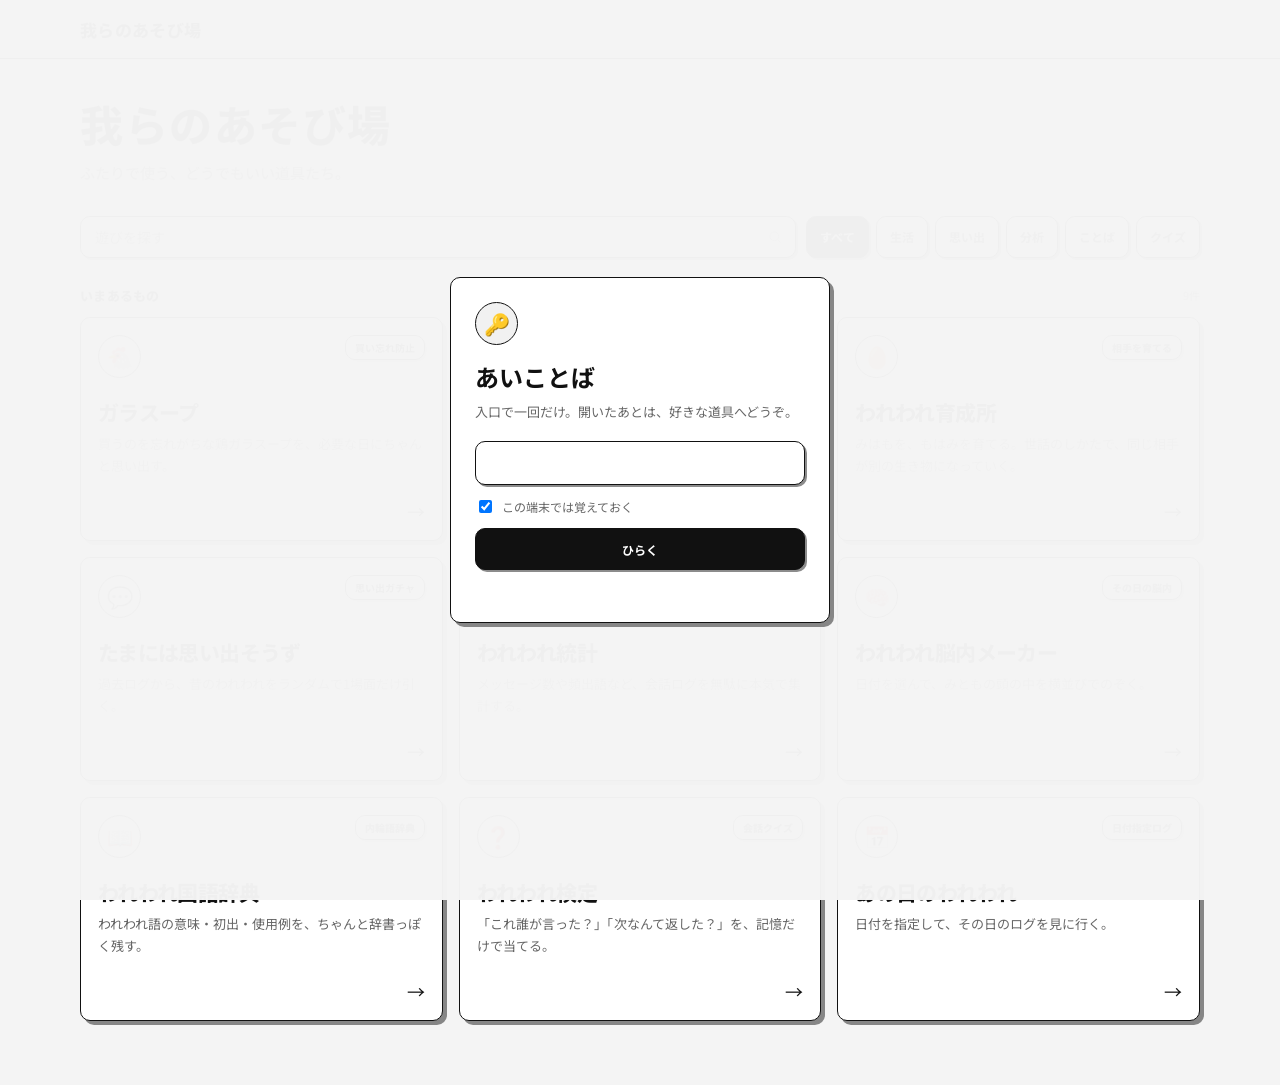
<file: index.html>
<!DOCTYPE html><html lang="ja" class="notranslate" translate="no"><head><meta charset="UTF-8"><meta name="viewport" content="width=device-width,initial-scale=1"><meta name="google" content="notranslate"><meta name="robots" content="noindex,nofollow,noarchive"><title>我らのあそび場</title><link rel="stylesheet" href="./assets/site.css"><link rel="stylesheet" href="./assets/home.css"></head><body>
<header class="site-header"><div class="site-header__inner"><a class="brand" href="./">我らのあそび場</a><button class="lock-btn" data-lock hidden>鍵をかける</button></div></header>
<main class="shell"><section class="hero"><h1>我らのあそび場</h1><p>ふたりで使う、どうでもいい道具たち。</p></section>
<section class="toolbar"><div class="search"><input id="searchInput" type="search" placeholder="遊びを探す"><svg viewBox="0 0 24 24" fill="none"><circle cx="11" cy="11" r="6.5"></circle><path d="M16 16l4 4"></path></svg></div><div class="filters"><button class="filter is-active" data-filter="all">すべて</button><button class="filter" data-filter="life">生活</button><button class="filter" data-filter="memory">思い出</button><button class="filter" data-filter="analysis">分析</button><button class="filter" data-filter="words">ことば</button><button class="filter" data-filter="quiz">クイズ</button></div></section>
<div class="section-head"><h2>いまあるもの</h2><span><span id="visibleCount">9</span>件</span></div>
<section class="grid" id="toolGrid">
<a class="tool" href="./garasoup/" data-category="life" data-search="ガラスープ 買い忘れ 防止"><div class="tool-top"><div class="icon">🐔</div><div class="tag">買い忘れ防止</div></div><h3>ガラスープ</h3><p>買うのを忘れがちな鶏ガラスープを、必要な日にちゃんと思い出す。</p><div class="tool-foot">→</div></a>
<a class="tool" href="./panko/" data-category="life" data-search="パン粉 会話 チャット つなぎ 相手"><div class="tool-top"><div class="icon">🍞</div><div class="tag">不在時のつなぎ</div></div><h3>パン粉なわれわれ</h3><p>相手が連絡できないあいだ、過去のわれわれを混ぜたパン粉とちょっと話す。</p><div class="tool-foot">→</div></a>
<a class="tool" href="./grow/" data-category="life" data-search="育成 たまご 相手 アバター 成長 ペット"><div class="tool-top"><div class="icon">🥚</div><div class="tag">相手を育てる</div></div><h3>われわれ育成所</h3><p>みはもを、もはみを育てる。世話のしかたで、同じ相手が別の生き物になっていく。</p><div class="tool-foot">→</div></a>
<a class="tool" href="./memories/" data-category="memory" data-search="思い出 ガチャ 過去ログ"><div class="tool-top"><div class="icon">💬</div><div class="tag">思い出ガチャ</div></div><h3>たまには思い出そうず</h3><p>過去ログから、昔のわれわれをランダムで1場面だけ引く。</p><div class="tool-foot">→</div></a>
<a class="tool" href="./stats/" data-category="analysis" data-search="統計 ログ 分析"><div class="tool-top"><div class="icon">📊</div><div class="tag">ログ分析</div></div><h3>われわれ統計</h3><p>メッセージ数や頻出語など、会話ログを無駄に本気で集計する。</p><div class="tool-foot">→</div></a>
<a class="tool" href="./brain/" data-category="analysis" data-search="脳内 メーカー 日付 テーマ ふたり 比較"><div class="tool-top"><div class="icon">🧠</div><div class="tag">その日の脳内</div></div><h3>われわれ脳内メーカー</h3><p>日付を選んで、みともの頭の中を横並びでのぞく。</p><div class="tool-foot">→</div></a>
<a class="tool" href="./dictionary/" data-category="words" data-search="辞典 言葉 内輪語"><div class="tool-top"><div class="icon">📖</div><div class="tag">内輪語辞典</div></div><h3>われわれ国語辞典</h3><p>われわれ語の意味・初出・使用例を、ちゃんと辞書っぽく残す。</p><div class="tool-foot">→</div></a>
<a class="tool" href="./quiz/" data-category="quiz" data-search="検定 クイズ 誰が言った"><div class="tool-top"><div class="icon">❓</div><div class="tag">会話クイズ</div></div><h3>われわれ検定</h3><p>「これ誰が言った？」「次なんて返した？」を、記憶だけで当てる。</p><div class="tool-foot">→</div></a>
<a class="tool" href="./on-this-day/" data-category="memory" data-search="あの日 今日 過去ログ 日付"><div class="tool-top"><div class="icon">📅</div><div class="tag">日付指定ログ</div></div><h3>あの日のわれわれ</h3><p>日付を指定して、その日のログを見に行く。</p><div class="tool-foot">→</div></a>
<div class="empty" id="emptyState" style="display:none">見つからんかった。</div></section></main>
<div class="gate" id="gate"><div class="gate-box"><div class="panel"><div class="icon" style="margin-bottom:14px">🔑</div><h2>あいことば</h2><p>入口で一回だけ。開いたあとは、好きな道具へどうぞ。</p><input id="pass" type="password" autocomplete="current-password" enterkeyhint="go"><label class="remember"><input id="remember" type="checkbox" checked> この端末では覚えておく</label><button class="press-btn primary" id="open" style="width:100%">ひらく</button><div class="error" id="err"></div></div></div></div>
<script src="./assets/auth.js"></script><script src="./assets/home.js"></script></body></html>
</file>
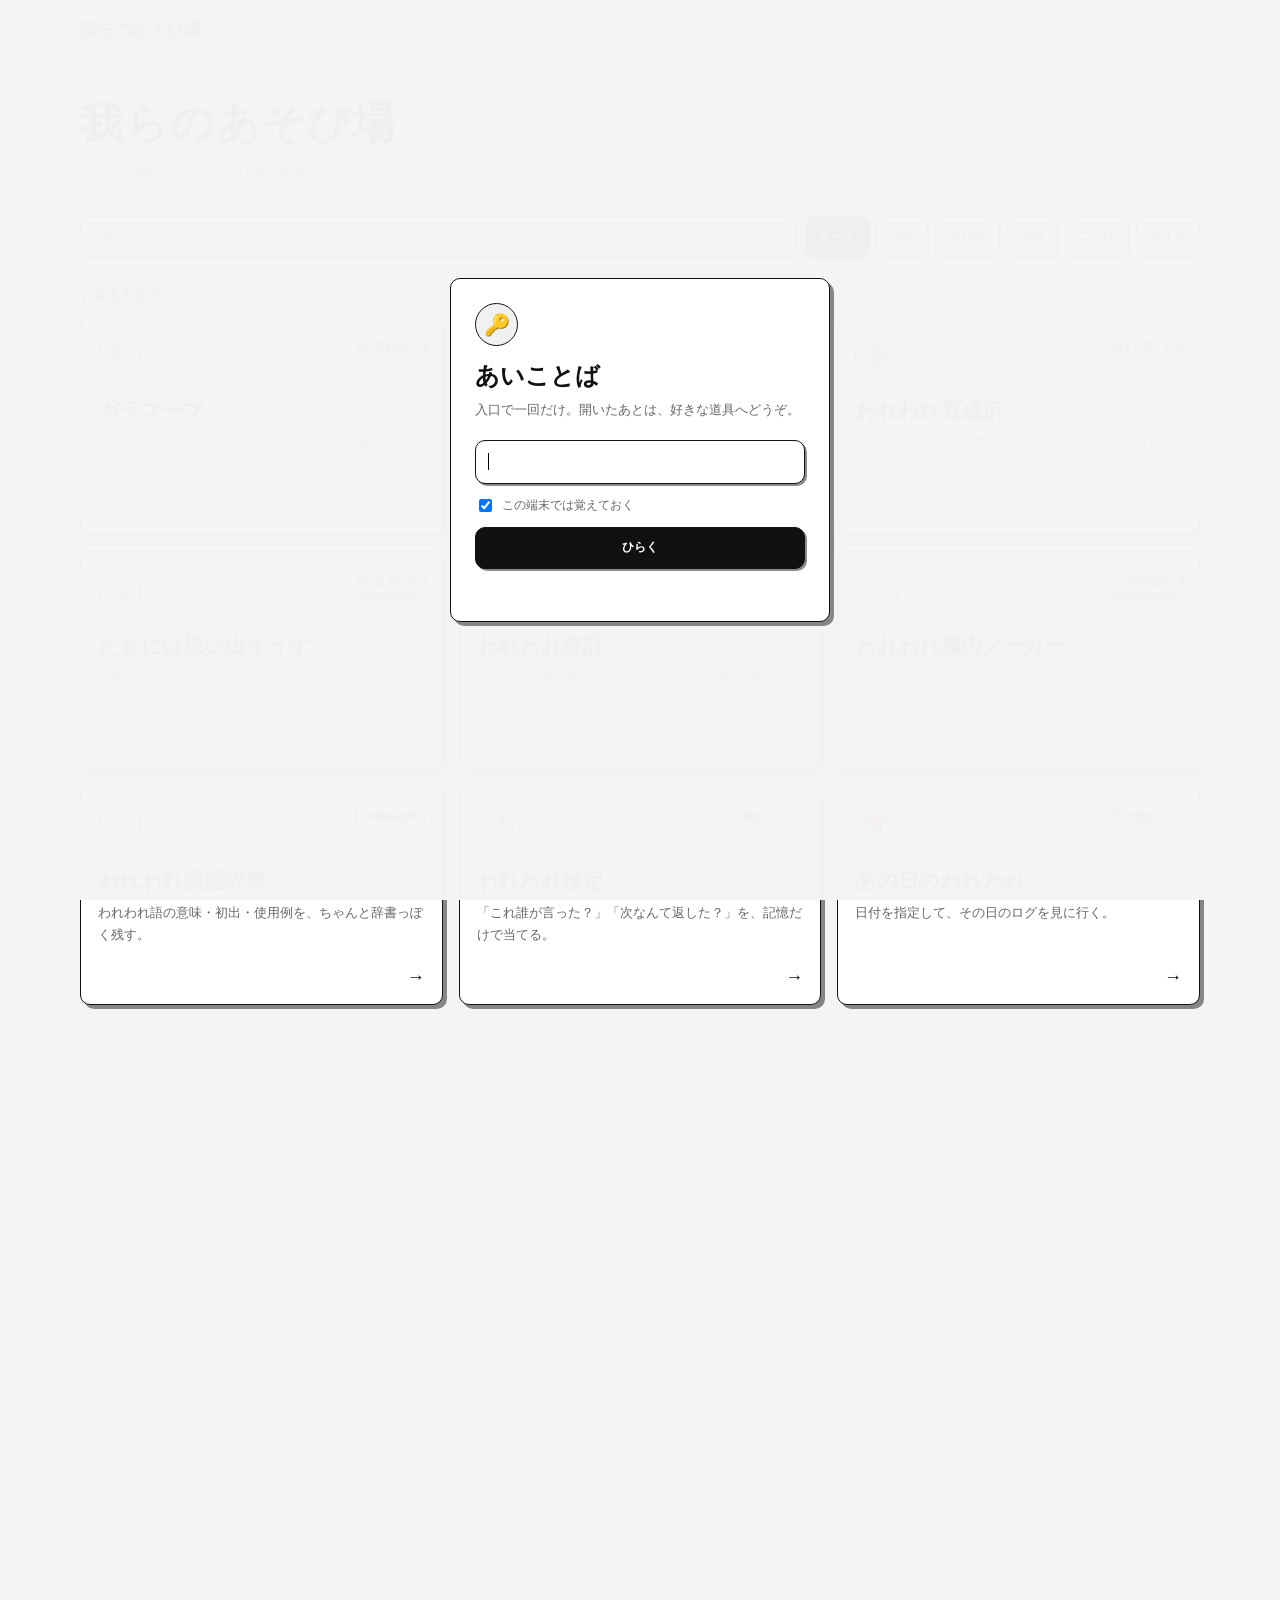
<file: brain/index.html>
<!DOCTYPE html><html lang="ja" class="notranslate" translate="no"><head><meta charset="UTF-8"><meta name="viewport" content="width=device-width,initial-scale=1"><meta name="google" content="notranslate"><meta name="robots" content="noindex,nofollow,noarchive"><title>われわれ脳内メーカー｜我らのあそび場</title><link rel="stylesheet" href="../assets/site.css"><link rel="stylesheet" href="./app.css"></head><body><header class="site-header"><div class="site-header__inner"><a class="brand" href="../">我らのあそび場</a><button class="lock-btn" data-lock>鍵をかける</button></div></header><main class="shell app-shell conversation-shell"><div class="backline"><a href="../">← あそび場にもどる</a></div><section class="app-title"><div class="icon">🧠</div><div><h1>われわれ脳内メーカー</h1><p>その日、何で頭がいっぱいだったか。</p></div><span class="source-count" id="sourceCount"></span></section><div class="brain-tools"><label class="press-btn date-btn" id="dateBtn" role="button" tabindex="0"><span id="dateLabel">日付を選ぶ</span><input id="dateInput" type="date" tabindex="-1" aria-label="日付を選ぶ"></label><button class="press-btn" id="randomBtn">ランダム</button></div><section class="brain-pair"><div class="brain-side"><div class="brain-who"><img src="../assets/avatars/mi.jpg" alt=""><span>みの脳内</span></div><div class="head" id="miHead"></div><div class="breakdown" id="miBreak"></div></div><div class="brain-side"><div class="brain-who"><img src="../assets/avatars/mo.jpg" alt=""><span>もの脳内</span></div><div class="head" id="moHead"></div><div class="breakdown" id="moBreak"></div></div></section><div class="brain-summary" id="summary"></div><button class="press-btn brain-share" id="shareBrain">画像にする</button><p class="source-note">占有率は、その日の保存ログに出てきたテーマ語をもとにした遊びの集計です。</p></main><script src="../assets/auth.js"></script><script src="../assets/common.js"></script><script src="../assets/data.js"></script><script src="./app.js"></script></body></html>
</file>
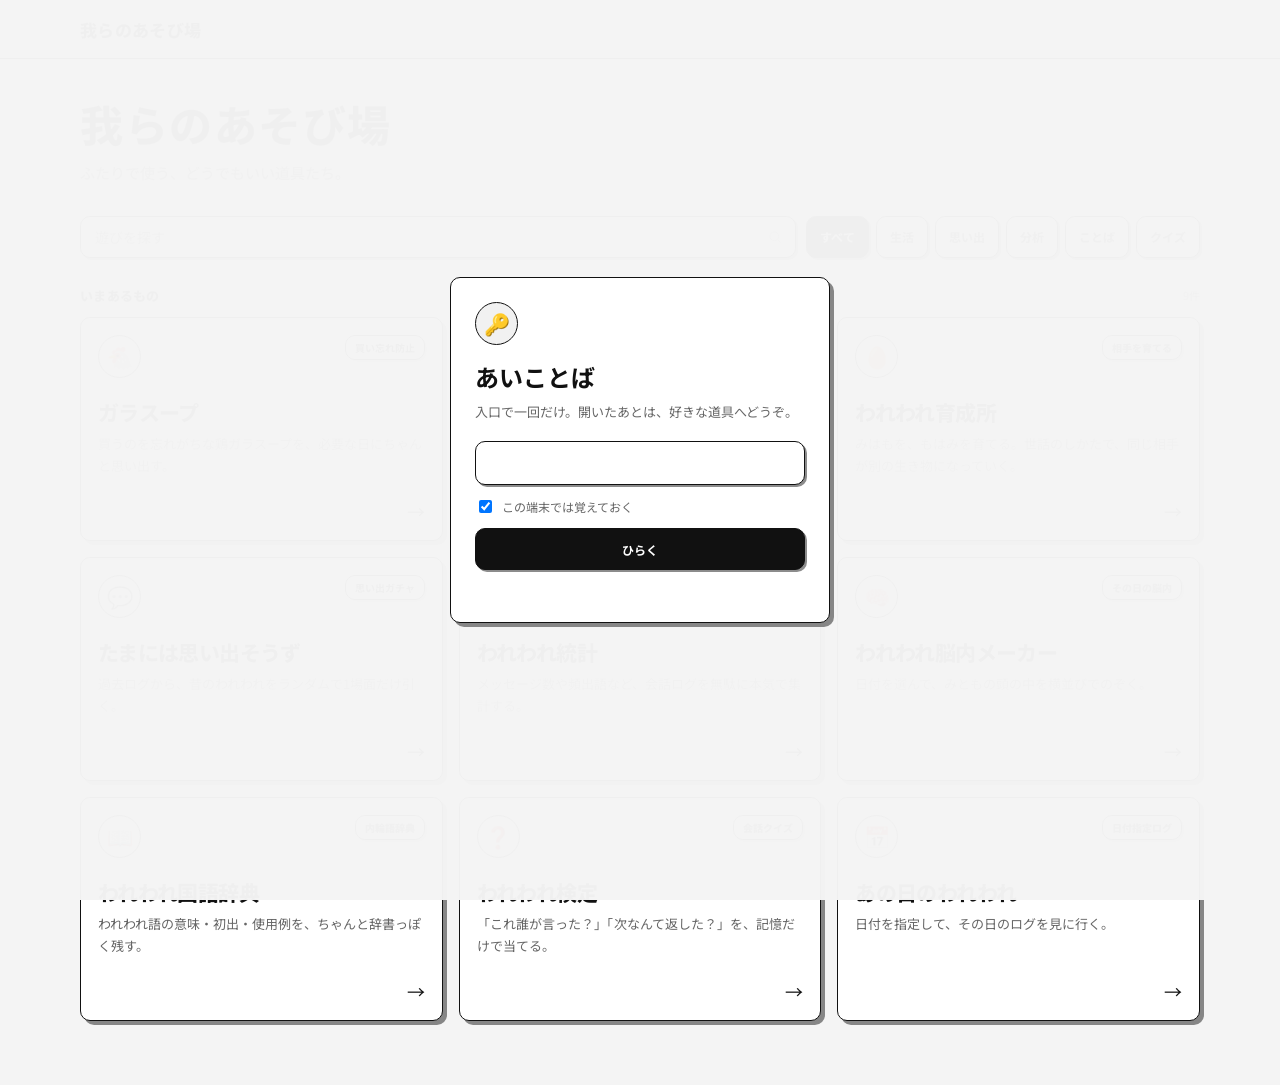
<file: dictionary/index.html>
<!DOCTYPE html>
<html lang="ja" class="notranslate" translate="no">
<head>
  <meta charset="UTF-8">
  <meta name="viewport" content="width=device-width,initial-scale=1">
  <meta name="google" content="notranslate">
  <meta name="robots" content="noindex,nofollow,noarchive">
  <title>われわれ国語辞典｜我らのあそび場</title>
  <link rel="stylesheet" href="../assets/site.css">
  <link rel="stylesheet" href="./app.css">
</head>
<body>
  <header class="site-header">
    <div class="site-header__inner">
      <a class="brand" href="../">我らのあそび場</a>
      <button class="lock-btn" data-lock>鍵をかける</button>
    </div>
  </header>
  <main class="shell app-shell">
    <div class="backline"><a href="../">← あそび場にもどる</a></div>
    <section class="app-title">
      <div class="icon">📖</div>
      <div>
        <h1>われわれ国語辞典</h1>
        <p>いつの間にか通じるようになった言葉。</p>
      </div>
      <span class="source-count" id="sourceCount"></span>
    </section>
    <div style="height:24px"></div>
    <section class="toolbar">
      <div class="search">
        <input id="wordSearch" type="search" placeholder="ことばを探す">
        <svg viewBox="0 0 24 24" fill="none"><circle cx="11" cy="11" r="6.5"></circle><path d="M16 16l4 4"></path></svg>
      </div>
      <div class="filters"><button class="press-btn" id="randomWord">ランダム1語</button></div>
    </section>
    <div class="section-head"><h2>採録語</h2><span id="wordCount"></span></div>
    <section class="dictionary-list" id="wordList"></section>
  </main>
  <script src="../assets/auth.js"></script>
  <script src="../assets/common.js"></script>
  <script src="../assets/data.js?v=20261014-dictionary-examples-1"></script>
  <script src="./app.js?v=20261014-dictionary-examples-1"></script>
</body>
</html>
</file>
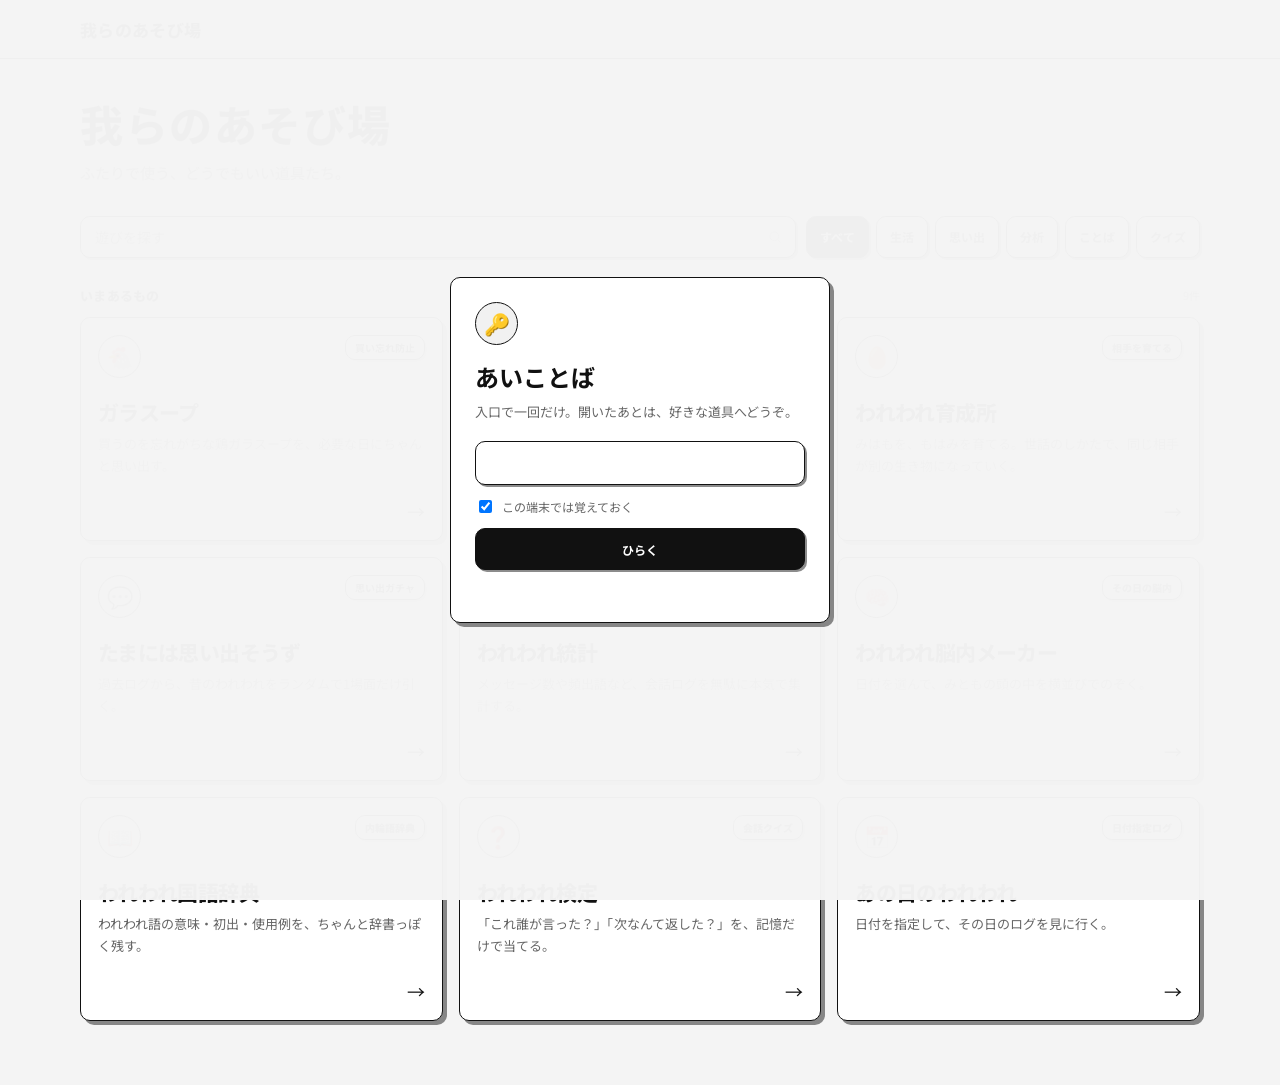
<file: garasoup/index.html>
<!DOCTYPE html><html lang="ja" class="notranslate" translate="no"><head><meta charset="UTF-8"><meta name="viewport" content="width=device-width,initial-scale=1"><meta name="google" content="notranslate"><meta name="robots" content="noindex,nofollow,noarchive"><title>ガラスープ｜我らのあそび場</title><link rel="stylesheet" href="../assets/site.css"></head><body>
<header class="site-header"><div class="site-header__inner"><a class="brand" href="../">我らのあそび場</a><button class="lock-btn" data-lock>鍵をかける</button></div></header>
<main class="shell app-shell"><div class="backline"><a href="../">← あそび場にもどる</a></div><section class="app-title"><div class="icon">🐔</div><div><h1>ガラスープ</h1><p>買い忘れ防止装置。</p></div><span class="source-count">返答40種</span></section><div style="height:24px"></div>
<section class="panel garasoup-card"><div class="garasoup-question">ガラスープ、今日どう？</div><p class="subtle" style="font-size:14px;margin:10px 0 0">鶏のやつ。粉のやつ。</p><div class="actions" style="justify-content:center;margin-top:22px"><button class="press-btn primary" id="yes">買えた！</button><button class="press-btn" id="no">まだだった</button></div><div class="garasoup-result" id="result">どうでした</div></section>
</main><script src="../assets/auth.js"></script><script src="../assets/common.js"></script><script src="./app.js"></script></body></html>
</file>
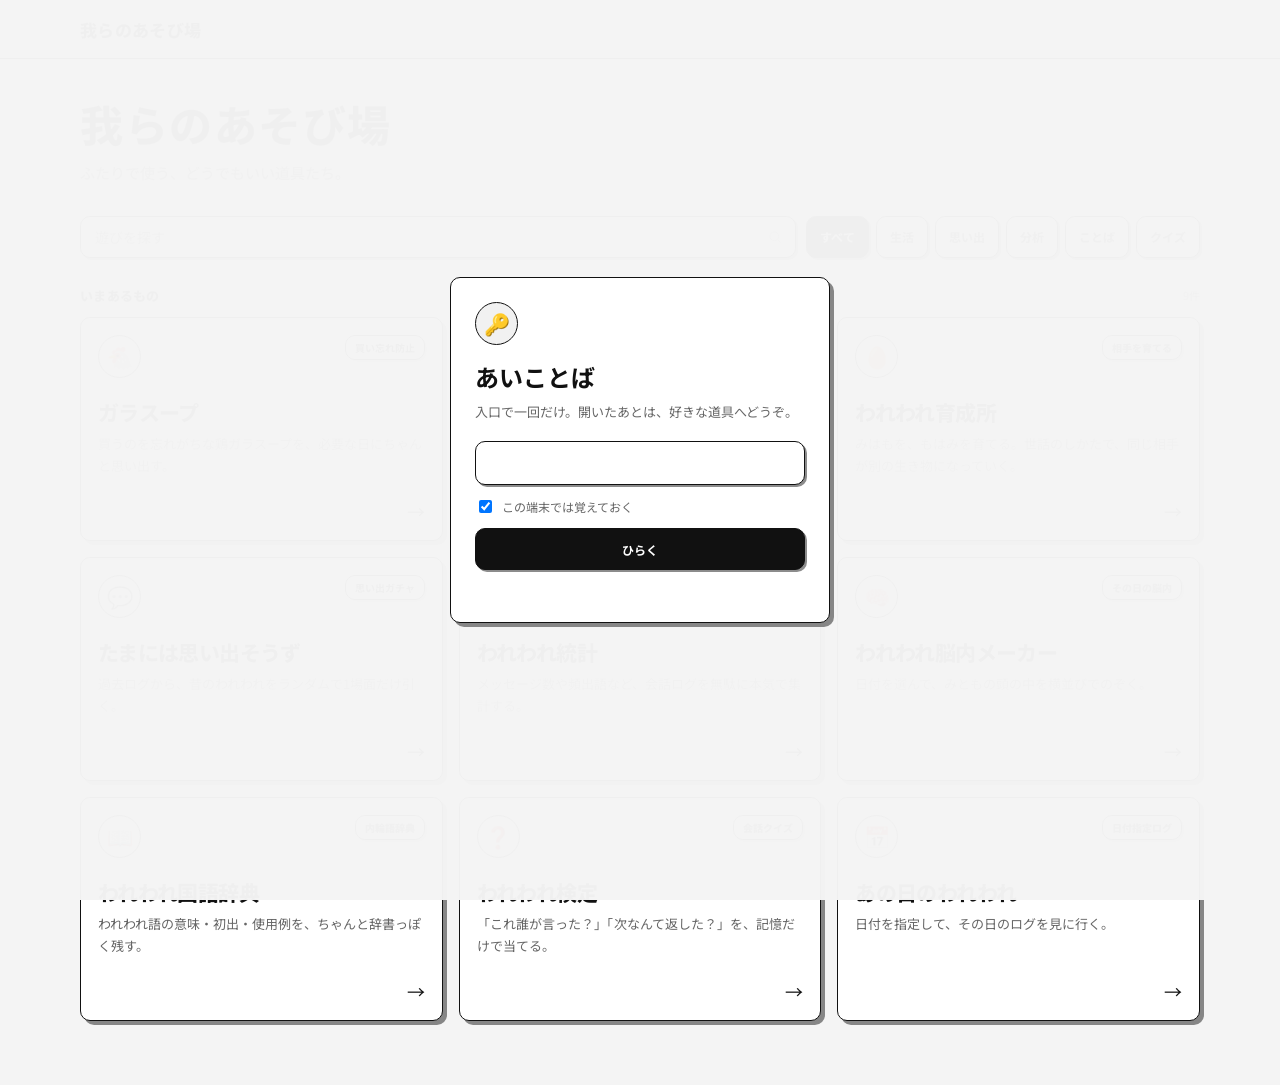
<file: grow/index.html>
<!DOCTYPE html>
<html lang="ja" class="notranslate" translate="no">
<head>
<meta charset="UTF-8">
<meta name="viewport" content="width=device-width,initial-scale=1">
<meta name="google" content="notranslate">
<meta name="robots" content="noindex,nofollow,noarchive">
<title>われわれ育成所｜我らのあそび場</title>
<link rel="stylesheet" href="../assets/site.css">
<link rel="stylesheet" href="./app/styles.css?v=20260927-layout-5">
<link rel="stylesheet" href="./app/page.css">
</head>
<body>
<header class="site-header"><div class="site-header__inner"><a class="brand" href="../">我らのあそび場</a><button class="lock-btn" data-lock>鍵をかける</button></div></header>
<main class="shell app-shell conversation-shell">
  <div class="backline"><a href="../">← あそび場にもどる</a></div>
  <section class="app-title"><div class="icon">🥚</div><div><h1>われわれ育成所</h1><p>相手を、勝手に育てる。</p></div></section>
  <div id="growLoading">育成所を読み込み中…</div>
</main>
<script src="../assets/auth.js"></script>
<script src="../assets/common.js"></script>
<script type="module" src="./app/sleep-fix.js?v=20260928-1"></script>
<script type="module" src="./app/word-common.js?v=20260928-1"></script>
<script type="module" src="./app/word-upgrades.js?v=20260928-1"></script>
<script type="module" src="./app/word-unique.js?v=20260928-1"></script>
<script type="module" src="./app/word-extended.js?v=20260928-2"></script>
<script type="module" src="./app/word-gift.js?v=20260928-1"></script>
<script type="module" src="./app/main.js?v=20261004-offline-outing-1"></script>
<script type="module" src="./app/word-share.js?v=20260928-1"></script>
</body>
</html>
</file>
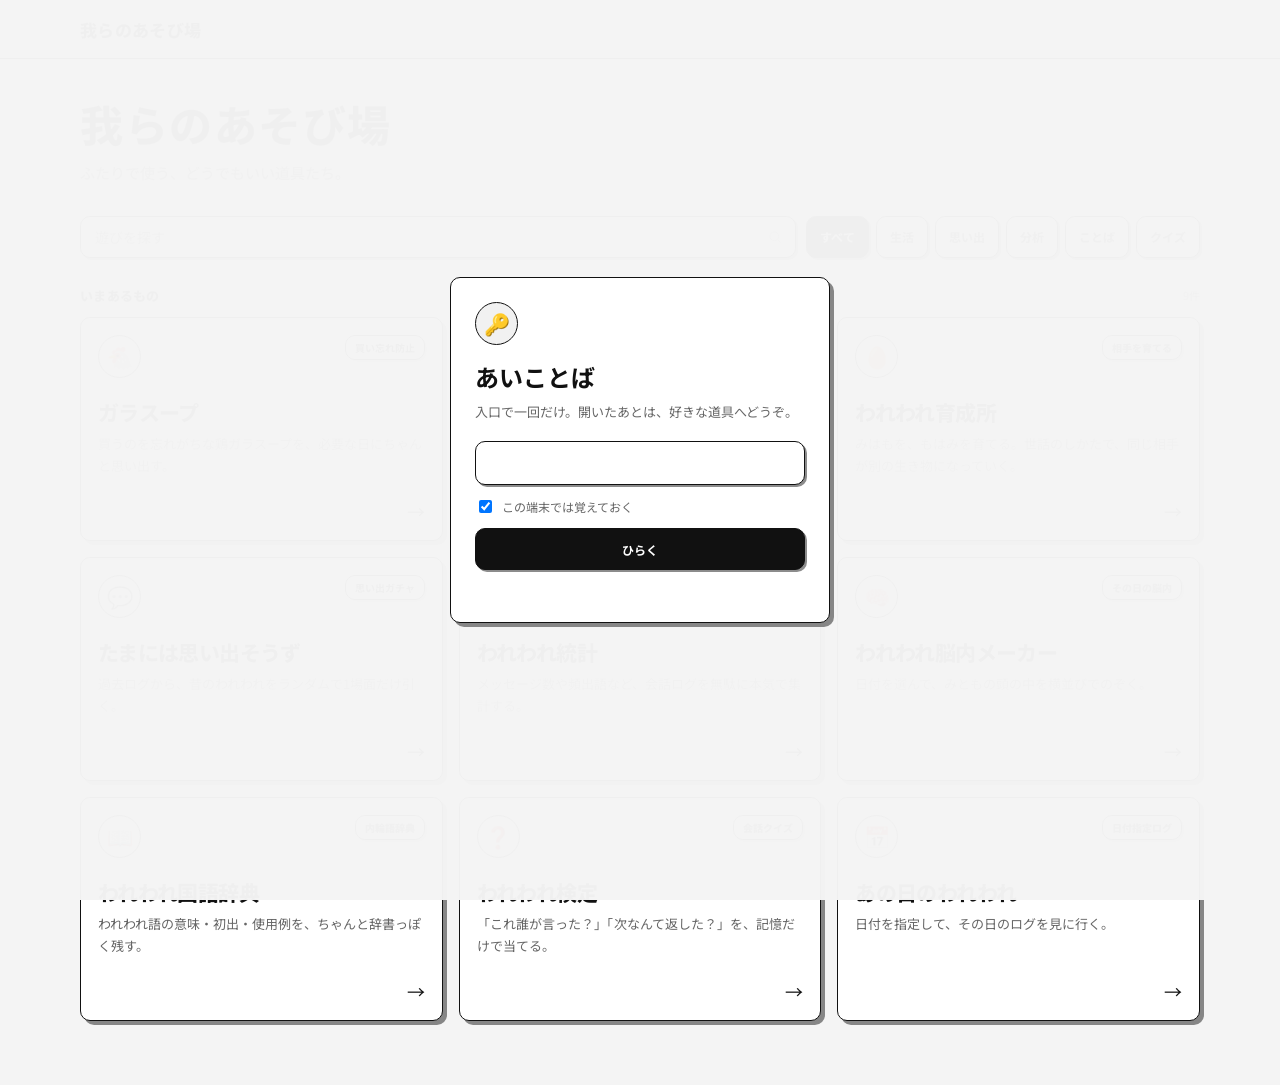
<file: memories/index.html>
<!DOCTYPE html><html lang="ja" class="notranslate" translate="no"><head><meta charset="UTF-8"><meta name="viewport" content="width=device-width,initial-scale=1"><meta name="google" content="notranslate"><meta name="robots" content="noindex,nofollow,noarchive"><title>たまには思い出そうず｜我らのあそび場</title><link rel="stylesheet" href="../assets/site.css"><link rel="stylesheet" href="./app.css"></head><body><header class="site-header"><div class="site-header__inner"><a class="brand" href="../">我らのあそび場</a><button class="lock-btn" data-lock>鍵をかける</button></div></header><main class="shell app-shell conversation-shell"><div class="backline"><a href="../">← あそび場にもどる</a></div><section class="app-title"><div class="icon">💬</div><div><h1>たまには思い出そうず</h1></div><span class="source-count" id="sourceCount"></span></section><section class="conversation-card" id="sceneCard"><div class="card-date" id="date">---</div><div id="scene"></div></section><div class="memory-actions" id="actions"><button class="press-btn primary" id="next">別の思い出</button><button class="press-btn" id="around">前後を見る</button><a class="press-btn" id="openDay" href="#">この日を見る</a><button class="press-btn share" id="shareScene">画像にする</button></div></main><script src="../assets/auth.js"></script><script src="../assets/common.js"></script><script src="../assets/data.js"></script><script src="./app.js"></script></body></html>
</file>
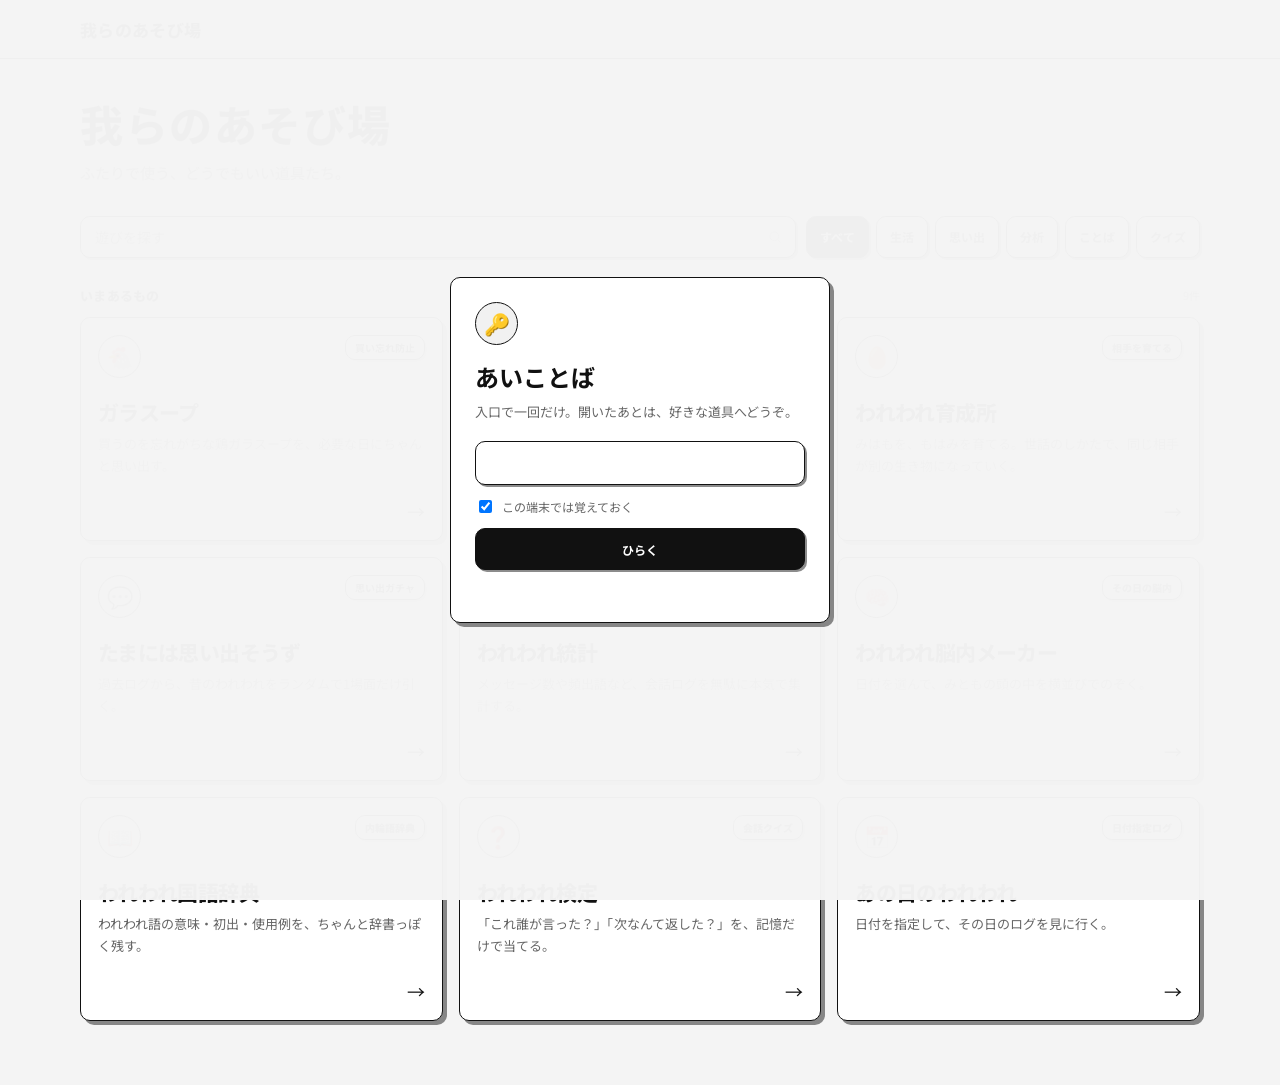
<file: on-this-day/index.html>
<!DOCTYPE html><html lang="ja" class="notranslate" translate="no"><head><meta charset="UTF-8"><meta name="viewport" content="width=device-width,initial-scale=1"><meta name="google" content="notranslate"><meta name="robots" content="noindex,nofollow,noarchive"><title>あの日のわれわれ｜我らのあそび場</title><link rel="stylesheet" href="../assets/site.css"><link rel="stylesheet" href="./app.css?v=20261001-mobile-date-2"></head><body><header class="site-header"><div class="site-header__inner"><a class="brand" href="../">我らのあそび場</a><button class="lock-btn" data-lock>鍵をかける</button></div></header><main class="shell app-shell conversation-shell"><div class="backline"><a href="../">← あそび場にもどる</a></div><section class="app-title"><div class="icon">📅</div><div><h1>あの日のわれわれ</h1></div></section><div class="day-tools"><div class="calendar-controls"><label class="press-btn date-control" id="dateControl" role="button" tabindex="0"><span id="pickDateLabel">日付を選ぶ</span><input id="pickDate" type="date" aria-label="日付を選ぶ" tabindex="-1"></label><button class="press-btn" id="todayBtn">今日</button><button class="press-btn" id="randomDay">ランダム</button><button class="press-btn" id="anniversaryBtn">どうでもいい記念日を引く</button></div><div class="log-search"><input id="logSearch" type="search" placeholder="会話のことばで探す"><button class="press-btn" id="searchBtn">検索</button></div><div class="search-note" id="searchNote"></div></div><div class="anniversary-note" id="anniversaryNote"></div><section class="conversation-card"><div class="card-head"><b id="dayTitle">---</b><span id="dayMeta"></span></div><div id="dayScene"></div></section><div class="scene-nav" id="sceneNav"></div></main><script src="../assets/auth.js"></script><script src="../assets/common.js"></script><script src="../assets/data.js"></script><script src="./app.js?v=20261001-mobile-date-2"></script></body></html>
</file>
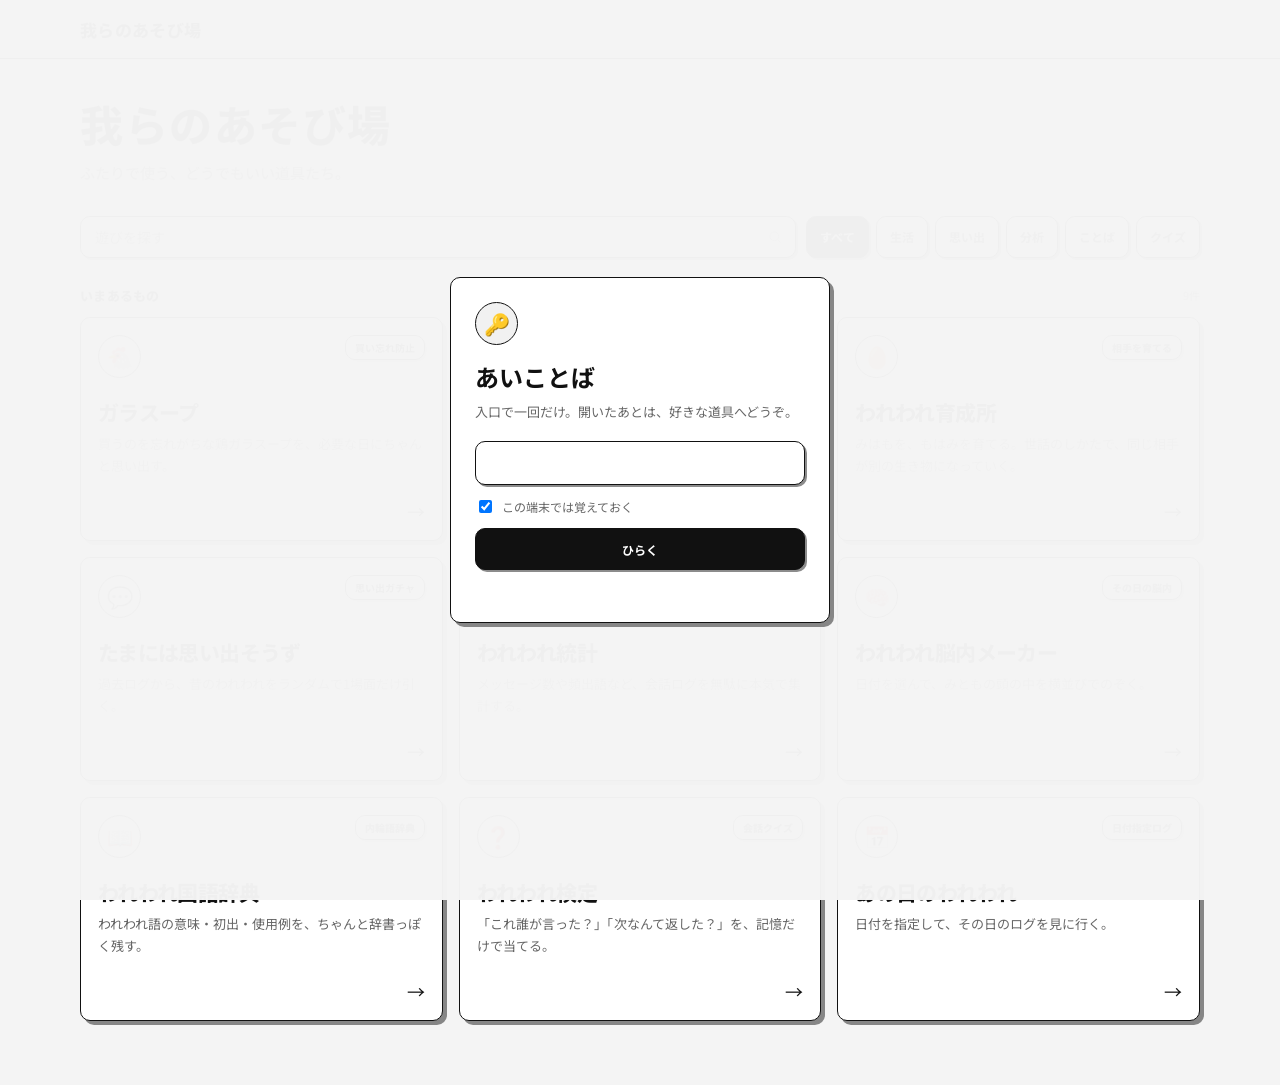
<file: panko/index.html>
<!DOCTYPE html><html lang="ja" class="notranslate" translate="no"><head><meta charset="UTF-8"><meta name="viewport" content="width=device-width,initial-scale=1"><meta name="google" content="notranslate"><meta name="robots" content="noindex,nofollow,noarchive"><title>パン粉なわれわれ｜我らのあそび場</title><link rel="stylesheet" href="../assets/site.css"><link rel="stylesheet" href="./app.css"></head><body><header class="site-header"><div class="site-header__inner"><a class="brand" href="../">我らのあそび場</a><button class="lock-btn" data-lock>鍵をかける</button></div></header><main class="shell app-shell conversation-shell"><div class="backline"><a href="../">← あそび場にもどる</a></div><section class="app-title"><div class="icon">🍞</div><div><h1>パン粉なわれわれ</h1></div></section><p class="panko-note">本人が戻ってくるまで、パン粉でつないどきます。</p><section class="panko-shell"><div class="panko-head"><img id="partnerAvatar" alt=""><div><b id="partnerName">---</b><small>本人ではありません。過去ログを混ぜたパン粉です。</small></div></div><div class="chat-panel" id="chatPanel"><div class="chat-list" id="chatList"></div></div><div><div class="composer"><textarea id="input" rows="1" placeholder="話しかける"></textarea><button class="press-btn primary" id="send">送る</button></div><div class="tiny-actions"><button class="reset-btn" id="reset">会話をリセット</button></div></div></section></main><script src="../assets/auth.js"></script><script src="../assets/common.js"></script><script src="../assets/data.js"></script><script src="./app.js"></script></body></html>
</file>
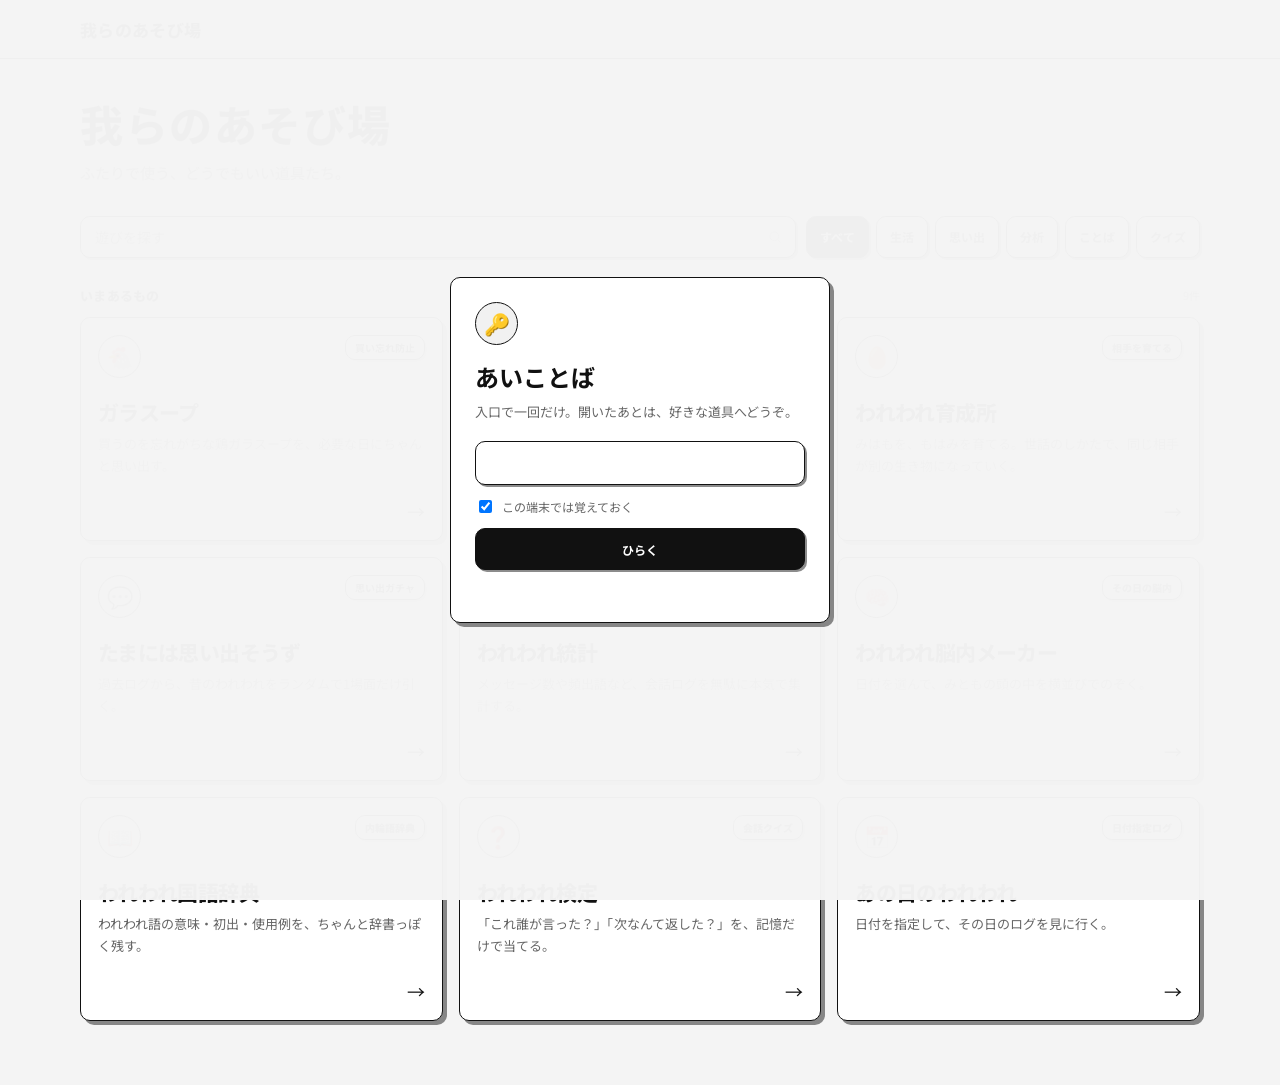
<file: quiz/index.html>
<!DOCTYPE html><html lang="ja" class="notranslate" translate="no"><head><meta charset="UTF-8"><meta name="viewport" content="width=device-width,initial-scale=1"><meta name="google" content="notranslate"><meta name="robots" content="noindex,nofollow,noarchive"><title>われわれ検定｜我らのあそび場</title><link rel="stylesheet" href="../assets/site.css"><link rel="stylesheet" href="./app.css"></head><body><header class="site-header"><div class="site-header__inner"><a class="brand" href="../">我らのあそび場</a><button class="lock-btn" data-lock>鍵をかける</button></div></header><main class="shell app-shell"><div class="backline"><a href="../">← あそび場にもどる</a></div><section class="app-title"><div class="icon">❓</div><div><h1>われわれ検定</h1></div><span class="source-count" id="sourceCount"></span></section><section class="panel quiz-panel"><div class="quiz-modes"><div class="quiz-tabs"><button class="filter quiz-tab is-active" id="modeWho"><b>発言者あて</b><span>これ言ったのどっち？</span></button><button class="filter quiz-tab" id="modeNext"><b>続きあて</b><span>この次なんて返した？</span></button></div></div><div class="progress-wrap"><div class="progress-meta"><span id="progressText">1 / 10</span><span id="score">正解 0</span></div><div class="progress-track"><i id="progressBar"></i></div></div><div id="question" style="margin-top:11px"></div><div id="choices" class="quiz-choices"></div><div id="result" class="quiz-result-wrap"></div><div id="finish" class="finish" hidden><div class="finish-score-big" id="finishScore"></div><div class="finish-comment" id="finishComment"></div><button class="press-btn primary" id="restart">もう10問</button></div></section></main><script src="../assets/auth.js"></script><script src="../assets/common.js"></script><script src="../assets/data.js"></script><script src="./app.js"></script></body></html>
</file>
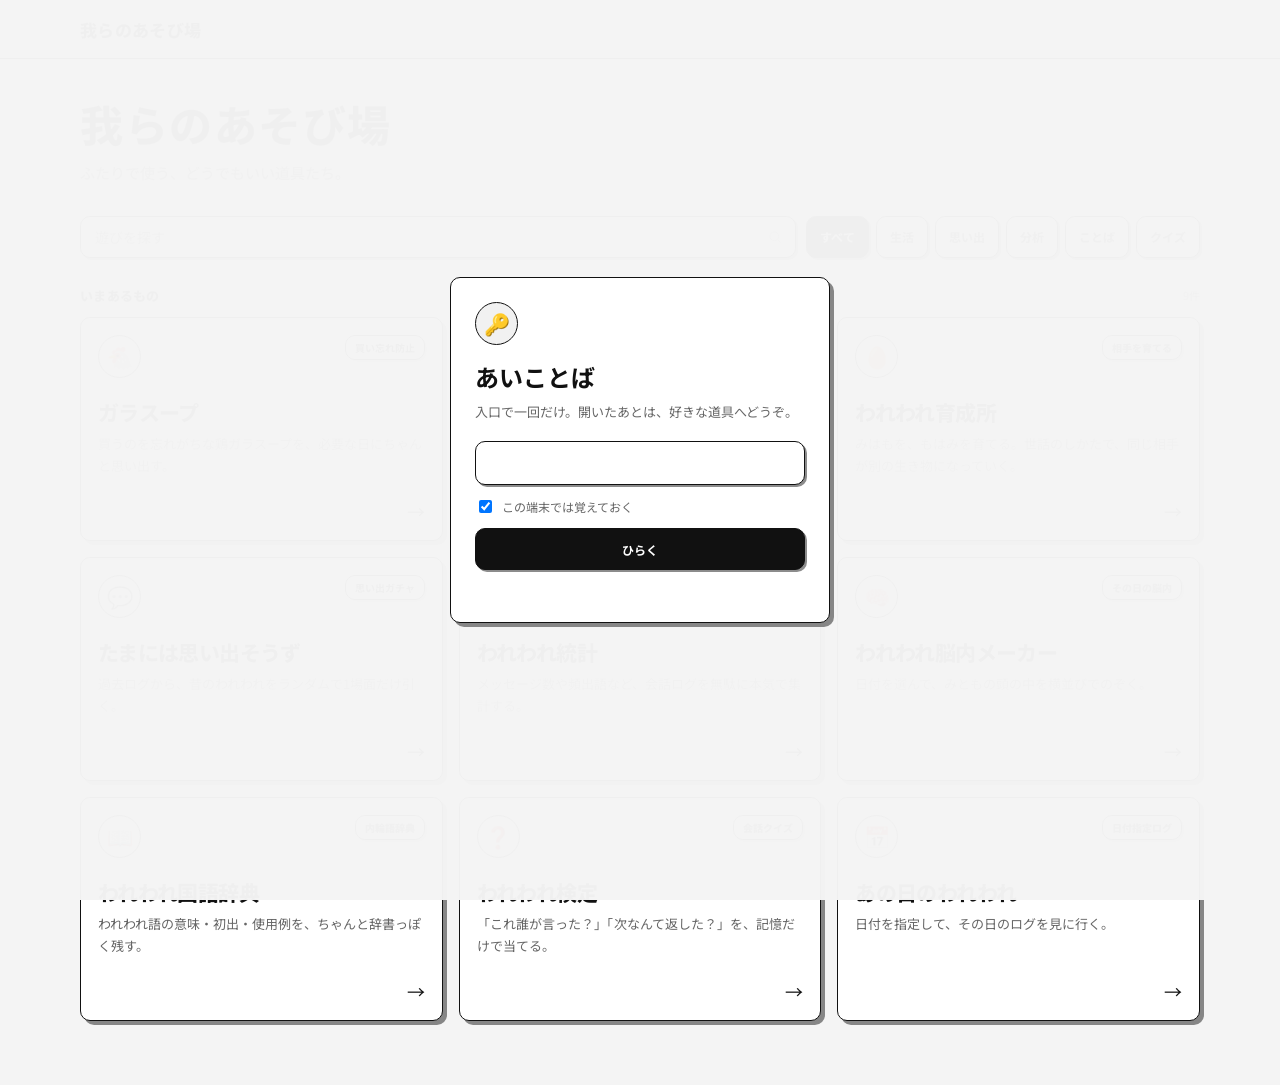
<file: stats/index.html>
<!DOCTYPE html><html lang="ja" class="notranslate" translate="no"><head><meta charset="UTF-8"><meta name="viewport" content="width=device-width,initial-scale=1"><meta name="google" content="notranslate"><meta name="robots" content="noindex,nofollow,noarchive"><title>われわれ統計｜我らのあそび場</title><link rel="stylesheet" href="../assets/site.css"><link rel="stylesheet" href="./app.css"></head><body><header class="site-header"><div class="site-header__inner"><a class="brand" href="../">我らのあそび場</a><button class="lock-btn" data-lock>鍵をかける</button></div></header><main class="shell app-shell app-wide"><div class="backline"><a href="../">← あそび場にもどる</a></div><section class="app-title"><div class="icon">📊</div><div><h1>われわれ統計</h1><p>ログを無駄にちゃんと数える。</p></div><span class="source-count" id="sourceCount"></span></section><div style="height:24px"></div><section class="stat-grid" id="statGrid"></section>
<section class="panel"><div class="section-head" style="margin-top:0"><h2>どっちがどれくらい送ってる</h2></div><div id="senderBars"></div></section>
<section class="panel"><div class="section-head" style="margin-top:0"><h2>何時に送ってる</h2><span id="peakHour"></span></div><div id="hourBars"></div></section>
<section class="panel"><div class="section-head" style="margin-top:0"><h2>曜日と時間帯</h2></div><div class="mini-grid" id="timeGrid"></div></section>
<section class="panel"><div class="section-head" style="margin-top:0"><h2>どうでもいい記録</h2></div><div class="mini-grid" id="recordGrid"></div></section>
<section class="panel"><div class="section-head" style="margin-top:0"><h2>通話とメッセージ</h2><span>通話中、ほんとに静か？</span></div><div class="mini-grid" id="callRelationGrid"></div><div class="call-compare" id="callCompare"></div><div class="section-head"><h3>最長通話記録を更新した日</h3><span>その日のテキスト通数も並べる</span></div><div class="call-records" id="callRecords"></div><p class="call-note" id="callRelationNote"></p></section>
<section class="panel"><div class="section-head" style="margin-top:0"><h2>メッセージが多かった日</h2></div><div class="rank-list" id="topDays"></div></section>
<section class="panel"><div class="section-head" style="margin-top:0"><h2>みが一番謝った日</h2><span>「ごめん」「申し訳」「すみませ」等</span></div><div class="rank-list" id="apologyDays"></div><p class="call-note" id="apologyNote"></p></section>
<section class="panel"><div class="section-head" style="margin-top:0"><h2>われわれ記録帳</h2><span>初出・継承・記録更新</span></div><div class="record-book" id="recordBook"></div></section>
<section class="panel"><div class="section-head" style="margin-top:0"><h2>どうでもいい記念日</h2><span>ログから勝手に制定</span></div><div id="anniversaries"></div></section>
<section class="panel"><div class="section-head" style="margin-top:0"><h2>無駄に数えたもの</h2><span>かなり増やした</span></div><div class="grid" id="funGrid"></div></section><p class="subtle" id="note" style="margin-top:18px"></p></main><script src="../assets/auth.js"></script><script src="../assets/common.js"></script><script src="../assets/data.js"></script><script src="./app.js"></script></body></html>
</file>
<file: assets/site.css>
@import url('https://fonts.googleapis.com/css2?family=Noto+Sans+JP:wght@400;500;600;700;800&display=swap');
:root{
  --bg:#f4f4f4;--panel:#fff;--ink:#111;--muted:#666;--line:#111;--soft:#ededed;
  --radius:10px;--shadow:4px 4px 0 rgba(0,0,0,.45);--shadow-sm:2px 2px 0 rgba(0,0,0,.45)
}
*{box-sizing:border-box}
html{-webkit-text-size-adjust:100%;background:var(--bg)}
body{margin:0;min-height:100svh;background:var(--bg);color:var(--ink);font-family:'Noto Sans JP',sans-serif;overflow-x:hidden}
button,input,select{font:inherit}
.site-header{border-bottom:1px solid var(--line);background:#fafafa}
.site-header__inner{width:min(1120px,calc(100% - 32px));height:58px;margin:0 auto;display:flex;align-items:center;justify-content:space-between;gap:16px}
.brand{color:var(--ink);text-decoration:none;font-size:17px;font-weight:800;letter-spacing:.02em}
.lock-btn,.ghost-btn{border:0;background:none;padding:4px 0;color:#777;font-size:11px;cursor:pointer;text-decoration:underline;text-underline-offset:3px}
.shell{width:min(1120px,calc(100% - 32px));margin:0 auto;padding:40px 0 64px}
.shell.app-shell{width:min(880px,calc(100% - 32px))}
.shell.app-shell.app-wide{width:min(960px,calc(100% - 32px))}
.shell.conversation-shell{width:min(720px,calc(100% - 32px))}
.hero{margin-bottom:30px}
.hero h1{margin:0;font-size:clamp(30px,4vw,43px);line-height:1.12;letter-spacing:.035em;font-weight:800}
.hero p{margin:13px 0 0;color:#555;font-size:15px;line-height:1.7}
.toolbar{display:flex;align-items:center;gap:10px;margin-bottom:20px}
.search{position:relative;flex:1;min-width:240px}
.search input{width:100%;height:42px;padding:0 42px 0 14px;border:1px solid var(--line);border-radius:var(--radius);background:#fff;color:var(--ink);font-size:14px;outline:none;box-shadow:var(--shadow-sm)}
.search svg{position:absolute;right:13px;top:50%;width:16px;height:16px;transform:translateY(-50%);stroke:#9a9a9a;stroke-width:1.5;pointer-events:none}
.filters{display:flex;gap:7px;flex-wrap:wrap}
.filter,.press-btn{height:42px;padding:0 13px;border:1px solid var(--line);border-radius:var(--radius);background:#fff;color:#222;font-size:12px;font-weight:700;cursor:pointer;box-shadow:var(--shadow-sm);transition:transform .08s ease,box-shadow .08s ease,background .08s ease}
.filter:hover,.press-btn:hover,.press-card:hover{transform:translate(1px,1px);box-shadow:1px 1px 0 rgba(0,0,0,.45)}
.filter:active,.press-btn:active,.press-card:active{transform:translate(2px,2px);box-shadow:none}
.filter.is-active,.press-btn.primary{background:#111;color:#fff}
.section-head{display:flex;align-items:center;justify-content:space-between;gap:16px;margin:28px 0 12px}
.section-head h2{margin:0;font-size:13px;font-weight:800;letter-spacing:.02em}
.section-head span{color:#777;font-size:11px}
.grid{display:grid;grid-template-columns:repeat(3,minmax(0,1fr));gap:16px}
.tool{min-height:194px;padding:17px 17px 16px;display:flex;flex-direction:column;border:1px solid var(--line);border-radius:var(--radius);background:var(--panel);color:inherit;text-decoration:none;box-shadow:var(--shadow);transition:transform .09s ease,box-shadow .09s ease,background .09s ease}
.tool:hover{transform:translate(3px,3px);box-shadow:1px 1px 0 rgba(0,0,0,.45);background:#fdfdfd}
.tool:active{transform:translate(4px,4px);box-shadow:none}
.tool-top{display:flex;align-items:flex-start;justify-content:space-between;gap:12px;margin-bottom:21px}
.icon{width:43px;height:43px;flex:0 0 43px;display:grid;place-items:center;border:1px solid var(--line);border-radius:50%;background:#f1f1f1;font-size:21px;line-height:1}
.tag{max-width:68%;padding:6px 9px 5px;border:1px solid var(--line);border-radius:var(--radius);background:#fff;color:#1b1b1b;box-shadow:2px 2px 0 rgba(0,0,0,.18);font-size:10px;font-weight:800;line-height:1.25;text-align:right;white-space:nowrap}
.tool h3{margin:0 0 8px;font-size:21px;line-height:1.25;letter-spacing:-.03em;font-weight:800}
.tool p{margin:0;color:var(--muted);font-size:13px;line-height:1.72}
.tool-foot{margin-top:auto;padding-top:20px;text-align:right;font-size:18px}
.panel{border:1px solid var(--line);border-radius:var(--radius);background:#fff;box-shadow:var(--shadow);padding:20px}
.panel+.panel{margin-top:20px}
.stat-grid+.panel{margin-top:24px}
.app-title{display:flex;align-items:center;gap:12px}
.app-title .icon{width:48px;height:48px;flex-basis:48px;font-size:23px}
.app-title h1{margin:0;font-size:clamp(27px,4vw,38px);letter-spacing:.02em}
.app-title p{margin:5px 0 0;color:var(--muted);font-size:13px}
.big-number{font-size:clamp(34px,6vw,58px);font-weight:800;letter-spacing:-.04em;line-height:1}
.subtle{color:var(--muted);font-size:12px;line-height:1.7}
.stat-grid{display:grid;grid-template-columns:repeat(4,minmax(0,1fr));gap:12px}
.stat{border:1px solid var(--line);border-radius:var(--radius);background:#fff;padding:16px;box-shadow:var(--shadow-sm)}
.stat .label{font-size:11px;color:#777;margin-bottom:10px}
.stat .value{font-size:25px;font-weight:800;letter-spacing:-.03em}
.bar-row{display:grid;grid-template-columns:50px 1fr 70px;gap:10px;align-items:center;margin:9px 0;font-size:12px}
.bar{height:12px;border:1px solid #111;background:#fff;border-radius:999px;overflow:hidden}
.bar>i{display:block;height:100%;background:#111}
.chip{display:inline-flex;align-items:center;border:1px solid #111;border-radius:var(--radius);background:#fff;padding:5px 8px;font-size:10px;font-weight:700;box-shadow:2px 2px 0 rgba(0,0,0,.18)}
.actions{display:flex;gap:9px;flex-wrap:wrap}
.backline{margin-bottom:22px}
.backline a{color:#555;font-size:12px;text-underline-offset:3px}
.empty{padding:28px;border:1px solid var(--line);border-radius:var(--radius);background:#fff;box-shadow:var(--shadow);text-align:center;color:#666}
.gate{position:fixed;inset:0;z-index:50;background:rgba(244,244,244,.98);display:grid;place-items:center;padding:24px}
.gate[hidden]{display:none}
.gate-box{width:min(100%,380px)}
.gate-box .panel{padding:24px}
.gate h2{margin:0 0 7px;font-size:24px}
.gate p{margin:0 0 18px;color:#666;font-size:13px;line-height:1.7}
.gate input[type=password]{width:100%;height:44px;padding:0 12px;border:1px solid #111;border-radius:var(--radius);background:#fff;box-shadow:var(--shadow-sm);outline:none}
.remember{display:flex;gap:7px;align-items:center;margin:12px 0;color:#666;font-size:12px}
.error{min-height:18px;margin-top:10px;color:#a33333;font-size:12px}
.chat-scene{display:flex;flex-direction:column;gap:10px}
.chat-line{display:flex;gap:8px;align-items:flex-end}
.chat-line.mine{justify-content:flex-end}
.who{width:28px;height:28px;flex:0 0 28px;display:grid;place-items:center;border:1px solid #111;border-radius:50%;font-size:10px;background:#fff}
.bubble{max-width:80%;border:1px solid #111;border-radius:var(--radius);padding:10px 12px;background:#fff;white-space:pre-wrap;font-size:13px;line-height:1.65}
.mine .bubble{background:#e9e9e9}
.dictionary-list{display:grid;gap:12px}
.word-card{border:1px solid #111;border-radius:var(--radius);background:#fff;box-shadow:var(--shadow-sm);padding:16px}
.word-head{display:flex;justify-content:space-between;align-items:flex-start;gap:12px}
.word{font-size:22px;font-weight:800}
.pos{font-size:10px;border:1px solid #111;padding:3px 6px;border-radius:var(--radius)}
.aliases{margin-top:4px;color:#888;font-size:11px;line-height:1.5}
.examples{margin-top:13px;padding-top:12px;border-top:1px solid #ddd}
.quiz-choice{width:100%;text-align:left;margin-top:9px;min-height:48px}
.quiz-choice.correct{background:#111;color:#fff}
.quiz-choice.wrong{background:#ddd}
.scoreline{display:flex;justify-content:space-between;gap:12px;color:#666;font-size:12px}
.quiz-modes{margin-bottom:18px}
.quiz-modes-label{margin-bottom:8px;font-size:11px;color:#777;font-weight:700}
.quiz-tabs{display:grid;grid-template-columns:1fr 1fr;gap:8px}
.quiz-tab{height:auto;min-height:56px;padding:9px 12px;text-align:left}
.quiz-tab b{display:block;font-size:12px}
.quiz-tab span{display:block;margin-top:2px;font-size:10px;font-weight:500;opacity:.7}
.progress-wrap{margin:14px 0 4px}
.progress-meta{display:flex;justify-content:space-between;gap:12px;margin-bottom:7px;font-size:11px;color:#666}
.progress-track{height:10px;border:1px solid #111;border-radius:999px;background:#fff;overflow:hidden}
.progress-track>i{display:block;height:100%;width:0;background:#111;transition:width .18s ease}
.calendar-controls{display:flex;gap:8px;align-items:center;flex-wrap:wrap}
.calendar-controls input{height:42px;border:1px solid #111;border-radius:var(--radius);padding:0 10px;background:#fff;box-shadow:var(--shadow-sm)}
.garasoup-card{text-align:center;padding:28px 22px}
.garasoup-question{font-size:clamp(25px,5vw,34px);font-weight:800;letter-spacing:-.03em}
.garasoup-result{min-height:92px;display:grid;place-items:center;margin-top:20px;border:1px dashed #999;border-radius:var(--radius);padding:16px;color:#333;font-size:17px;font-weight:700;line-height:1.65;white-space:pre-line}
@media(max-width:900px){
  .grid{grid-template-columns:repeat(2,minmax(0,1fr))}
  .stat-grid{grid-template-columns:repeat(2,minmax(0,1fr))}
  .toolbar{align-items:stretch;flex-direction:column}
  .search{min-width:0;width:100%}
  .filters{width:100%;flex-wrap:wrap;overflow:visible;padding:0 2px 2px 0}
  .filter{flex:0 0 auto}
}
@media(max-width:580px){
  .site-header__inner,.shell,.shell.app-shell,.shell.app-shell.app-wide,.shell.conversation-shell{width:min(1120px,calc(100% - 24px));max-width:calc(100% - 24px)}
  .site-header__inner{height:54px}
  .shell{padding:30px 0 44px}
  .hero{margin-bottom:24px}
  .hero h1{font-size:30px}
  .grid{grid-template-columns:repeat(2,minmax(0,1fr));gap:10px}
  .stat-grid{grid-template-columns:1fr}
  .tool{min-height:176px;padding:12px}
  .tool-top{gap:8px;margin-bottom:14px}
  .tool .icon{width:36px;height:36px;flex-basis:36px;font-size:18px}
  .tool .tag{max-width:72%;padding:4px 6px;font-size:8px}
  .tool h3{margin-bottom:6px;font-size:16px}
  .tool p{font-size:10.5px;line-height:1.6}
  .tool-foot{padding-top:12px;font-size:15px}
  .filters{display:grid;grid-template-columns:repeat(3,minmax(0,1fr));gap:7px;width:calc(100% - 2px)}
  .filter{width:100%;min-width:0;height:38px;padding:0 7px;font-size:10.5px}
  .bar-row{grid-template-columns:42px 1fr 58px}
  .panel{padding:16px}
  .app-title{align-items:flex-start}
  .app-title .icon{width:42px;height:42px;flex-basis:42px}
  .app-title h1{font-size:28px}
  .bubble{max-width:84%}
  .quiz-tabs{grid-template-columns:1fr}
}
.conversation-shell:has(.grow-shell)>.app-title,.grow-shell{display:none!important}
</file>
<file: assets/home.css>
@media(max-width:580px){input,textarea,select{font-size:16px!important}}
</file>
<file: brain/app.css>
.brain-tools{display:grid;grid-template-columns:minmax(0,1fr) auto;gap:8px;margin:4px 0 14px}.date-btn{position:relative;display:flex!important;align-items:center;justify-content:flex-start;overflow:hidden;cursor:pointer}.date-btn span{pointer-events:none}.date-btn input{position:absolute;inset:0;width:100%;height:100%;opacity:0;border:0;pointer-events:none}.brain-pair{display:grid;grid-template-columns:repeat(2,minmax(0,1fr));gap:14px}.brain-side{min-width:0;text-align:center}.brain-who{display:flex;align-items:center;justify-content:center;gap:7px;margin-bottom:8px;font-size:12px;font-weight:800}.brain-who img{width:28px;height:28px;border-radius:50%;object-fit:cover;border:1px solid #111}.head{position:relative;width:100%;aspect-ratio:1/1.05;min-height:250px;border:2px solid #111;border-radius:48% 48% 42% 42% / 38% 38% 55% 55%;background:#fff;overflow:hidden;box-shadow:4px 4px 0 rgba(0,0,0,.36)}.head:after{content:'';position:absolute;right:-2px;bottom:11%;width:17%;height:24%;background:#f5f5f5;border-left:2px solid #111;border-radius:70% 0 0 70%;z-index:1}.brain-word{position:absolute;z-index:2;display:block;max-width:42%;font-weight:900;line-height:1.05;word-break:keep-all;white-space:nowrap;transform:translate(-50%,-50%);padding:2px 4px;border-radius:5px}.brain-word:nth-child(1){left:50%;top:23%}.brain-word:nth-child(2){left:27%;top:39%}.brain-word:nth-child(3){left:69%;top:41%}.brain-word:nth-child(4){left:44%;top:55%}.brain-word:nth-child(5){left:22%;top:61%}.brain-word:nth-child(6){left:72%;top:62%}.brain-word:nth-child(7){left:48%;top:72%}.brain-word:nth-child(8){left:25%;top:78%}.brain-word:nth-child(9){left:70%;top:79%}.brain-word:nth-child(10){left:48%;top:87%}.breakdown{display:grid;gap:5px;margin-top:10px;text-align:left}.break-row{display:grid;grid-template-columns:minmax(0,1fr) 44px;gap:7px;align-items:center;font-size:10px}.break-row span:first-child{min-width:0;white-space:nowrap;overflow:hidden;text-overflow:ellipsis}.break-row b{text-align:right}.brain-summary{margin:16px 0 0;padding:11px 12px;border:1px dashed #999;border-radius:9px;background:#fafafa;font-size:11px;line-height:1.65}.brain-share{width:100%;margin-top:10px}.empty-brain{position:absolute;left:50%;top:50%;transform:translate(-50%,-50%);color:#888;font-size:11px;z-index:2}.source-note{margin-top:10px;color:#888;font-size:9px;line-height:1.5;text-align:center}
@media(max-width:580px){.brain-tools{grid-template-columns:minmax(0,1fr) 82px;gap:7px}.brain-pair{gap:8px}.head{display:flex;flex-wrap:wrap;align-content:center;justify-content:center;gap:4px 5px;min-height:0;aspect-ratio:1/1.18;padding:15% 8% 14%;box-shadow:3px 3px 0 rgba(0,0,0,.36)}.head:after{width:15%;height:22%}.brain-who{font-size:10px;gap:5px}.brain-who img{width:24px;height:24px}.brain-word{position:relative!important;left:auto!important;top:auto!important;transform:none!important;max-width:88%;white-space:normal;line-height:1.1;padding:2px 3px}.breakdown{gap:3px;margin-top:7px}.break-row{grid-template-columns:minmax(0,1fr) 34px;font-size:8px;gap:4px}.brain-summary{margin-top:12px;font-size:10px;padding:9px 10px}.source-note{font-size:8px}}
</file>
<file: dictionary/app.css>
@media(max-width:580px){input,textarea,select{font-size:16px!important}}
</file>
<file: grow/app/styles.css>
#g12{width:100%;position:relative;margin:0;color:#111}.g12shell{border:1px solid #111;border-radius:12px;background:#f5f5f5;box-shadow:4px 4px 0 rgba(0,0,0,.35);overflow:hidden}.g12top{display:flex;align-items:center;justify-content:space-between;gap:12px;padding:11px 13px;border-bottom:1px solid #111;background:#fff}.g12brand{display:flex;align-items:center;gap:9px}.g12brand .egg{display:grid;place-items:center;width:38px;height:38px;border:1px solid #111;border-radius:50%;background:#f5f5f5;font-size:20px}.g12brand b{font-size:17px}.g12brand small{display:block;margin-top:2px;color:#777;font-size:8px}.g12top-actions{display:flex;gap:6px;flex-wrap:wrap;justify-content:flex-end}.g12mini{height:32px;padding:0 9px;border:1px solid #111;border-radius:8px;background:#fff;font:800 8px 'Noto Sans JP',sans-serif;box-shadow:2px 2px 0 rgba(0,0,0,.18)}.g12danger{border-style:dashed;color:#555}.g12body{padding:10px}.g12grid{display:grid;grid-template-columns:minmax(0,2.25fr) minmax(240px,.75fr);gap:10px}.g12main,.g12side,.g12actions{border:1px solid #111;border-radius:10px;background:#fff;box-shadow:2px 2px 0 rgba(0,0,0,.18)}.g12main{padding:10px}.g12head{display:flex;justify-content:space-between;align-items:center;gap:8px;margin-bottom:8px}.g12name{font-size:24px;font-weight:900}.g12stage{padding:5px 8px;border:1px solid #111;border-radius:999px;background:#fff;font-size:8px;font-weight:900}.g12room{position:relative;min-height:390px;overflow:hidden;border:1px solid #111;border-radius:9px;background-image:url('../assets/room/room-day.jpg');background-size:cover;background-position:center bottom}.g12room.night{background-image:url('../assets/room/room-night.jpg')}.g12status{position:absolute;left:10px;top:10px;z-index:8;max-width:190px;padding:7px 9px;border:1px solid #111;border-radius:8px;background:rgba(255,255,255,.94);box-shadow:2px 2px 0 rgba(0,0,0,.18);font-size:9px;font-weight:900}.g12branch{position:absolute;right:10px;bottom:10px;z-index:9;padding:5px 8px;border:1px solid #111;border-radius:999px;background:rgba(255,255,255,.94);font-size:8px;font-weight:900}.g12speech{position:absolute;left:50%;top:52px;z-index:10;max-width:min(72%,430px);transform:translateX(-50%);padding:9px 12px;border:1px solid #111;border-radius:10px;background:#fff;box-shadow:2px 2px 0 rgba(0,0,0,.2);font-size:12px;font-weight:900;line-height:1.5;text-align:center}.g12speech[hidden]{display:none}.g12speech:after{content:'';position:absolute;left:50%;bottom:-7px;width:12px;height:12px;border-right:1px solid #111;border-bottom:1px solid #111;background:#fff;transform:translateX(-50%) rotate(45deg)}.g12petbox{position:absolute;left:50%;bottom:18px;z-index:5;display:grid;place-items:end center;width:280px;height:245px;transform:translateX(-50%)}.g12petbox[hidden]{display:none}.g12pet{width:195px!important;max-width:100%;max-height:100%;object-fit:contain;filter:drop-shadow(0 4px 0 rgba(0,0,0,.08));transition:.18s}.g12pet.bounce{animation:g12bounce .5s ease}.g12pet.wiggle{animation:g12wiggle .45s ease}.g12pet.squish{animation:g12squish .45s ease}.g12pet.idle-breathe{animation:g12breathe 3.4s ease-in-out infinite}.g12pet.idle-peek{animation:g12peek 1.2s ease}.g12pet.idle-doze{animation:g12doze 2.6s ease-in-out}.g12pet.idle-shuffle{animation:g12shuffle .8s ease}@keyframes g12bounce{50%{transform:translateY(-16px) scale(1.03)}}@keyframes g12wiggle{25%{transform:rotate(-5deg)}75%{transform:rotate(5deg)}}@keyframes g12squish{50%{transform:scale(1.06,.94)}}@keyframes g12breathe{50%{transform:translateY(-2px)}}@keyframes g12peek{45%{transform:translateX(7px) rotate(2deg)}}@keyframes g12doze{45%,65%{transform:translateY(3px) rotate(-2deg)}}@keyframes g12shuffle{25%{transform:translateX(-5px)}70%{transform:translateX(4px)}}.g12idlefx{position:absolute;left:50%;bottom:225px;z-index:11;min-width:30px;transform:translateX(54px);font-size:20px;font-weight:900;text-align:center;filter:drop-shadow(0 1px 0 #fff);pointer-events:none;opacity:0}.g12idlefx.show{animation:g12fx 1.8s ease both}@keyframes g12fx{0%{opacity:0;transform:translate(54px,8px) scale(.8)}22%,70%{opacity:1;transform:translate(54px,0) scale(1)}100%{opacity:0;transform:translate(54px,-9px) scale(.92)}}.g12poop{position:absolute;left:31%;bottom:40px;z-index:7;font-size:26px}.g12memory{position:absolute;left:10px;bottom:10px;z-index:12;width:auto;min-width:0;max-width:none;padding:5px 8px;border:1px solid #111;border-radius:8px;background:rgba(255,255,255,.96);box-shadow:1px 1px 0 rgba(0,0,0,.16);font-size:8px;font-weight:800;line-height:1.2;white-space:nowrap;cursor:pointer}.g12outing{position:absolute;left:50%;top:50%;z-index:8;display:flex;flex-direction:column;align-items:center;gap:6px;transform:translate(-50%,-45%);padding:16px 20px;border:1px solid #111;border-radius:12px;background:rgba(255,255,255,.94);box-shadow:3px 3px 0 rgba(0,0,0,.2);text-align:center}.g12outing[hidden]{display:none}.g12outing>span{font-size:28px}.g12outing b{font-size:15px}.g12outing small{color:#777;font-size:9px}.g12outing button,.g12recall button{margin-top:4px;padding:8px 12px;border:1px solid #111;border-radius:8px;background:#fff;font-weight:900;box-shadow:2px 2px 0 rgba(0,0,0,.18)}.g12under{display:flex;align-items:center;justify-content:space-between;gap:8px;margin-top:8px}.g12like{padding:7px 10px;border:1px solid #111;border-radius:8px;background:#fff;font:900 8px 'Noto Sans JP',sans-serif}.g12like.liked{background:#fafafa;box-shadow:inset 0 0 0 1px #111}.g12hint{color:#777;font-size:8px}.g12actions{grid-column:1/-1;padding:9px}.g12action-grid{display:grid;grid-template-columns:repeat(4,1fr);gap:7px}.g12action{min-height:72px;padding:7px 5px;border:1px solid #111;border-radius:9px;background:#fff;box-shadow:2px 2px 0 rgba(0,0,0,.17);font-family:'Noto Sans JP',sans-serif}.g12action i{display:block;font-style:normal;font-size:23px}.g12action b{display:block;margin-top:3px;font-size:10px}.g12action small{display:block;margin-top:2px;color:#777;font-size:7px}.g12context{display:flex;gap:6px;margin-top:7px}.g12context button{flex:1;padding:7px;border:1px dashed #777;border-radius:8px;background:#fafafa;font:800 8px 'Noto Sans JP',sans-serif}.g12recall{display:flex;align-items:center;justify-content:center;gap:10px;min-height:66px}.g12recall b{font-size:11px}.g12recall span{color:#777;font-size:9px}.g12side{padding:12px;align-self:start}.g12sidehead{display:flex;align-items:center;justify-content:space-between;gap:8px;margin-bottom:8px}.g12side h2{margin:0;font-size:13px}.g12sidehead span{color:#777;font-size:8px;font-weight:800}.g12finds{display:grid;gap:6px}.g12find{display:grid;grid-template-columns:30px minmax(0,1fr) 12px;align-items:center;gap:7px;width:100%;padding:7px;border:1px solid #ddd;border-radius:8px;background:#fff;text-align:left}.g12findicon{display:grid;place-items:center;width:28px;height:28px;border:1px solid #111;border-radius:7px;background:#fafafa;font-size:15px}.g12find b{display:block;overflow:hidden;font-size:9px;line-height:1.35;text-overflow:ellipsis;white-space:nowrap}.g12find small{display:block;margin-top:2px;color:#888;font-size:7px}.g12find i{font-style:normal;font-size:15px}.g12empty,.g12more{margin:0;color:#888;font-size:8px;line-height:1.6}.g12more{text-align:center}.grow-boot-error{padding:14px;border:1px solid #111;border-radius:10px;background:#fff;font-size:12px;font-weight:700}#g12 button:not(:disabled){cursor:pointer;transition:transform .08s ease,box-shadow .08s ease,background .12s ease}#g12 button:not(:disabled):active{transform:translateY(2px);box-shadow:0 0 0 rgba(0,0,0,0)!important}#g12 button:disabled{cursor:not-allowed;opacity:.48}.g12action:not(:disabled):hover,.g12mini:not(:disabled):hover,.g12like:not(:disabled):hover,.g12context button:not(:disabled):hover,.g12find:hover{transform:translateY(1px);box-shadow:1px 1px 0 rgba(0,0,0,.16)}
.g12modal{position:fixed;inset:0;z-index:260;display:grid;place-items:center;padding:10px;background:rgba(0,0,0,.34);box-sizing:border-box;overflow:hidden}.g12modal[hidden]{display:none}.g12dlg{box-sizing:border-box;width:min(calc(100vw - 20px),680px);max-width:100%;max-height:86vh;overflow-y:auto;overflow-x:hidden;padding:16px;border:1px solid #111;border-radius:12px;background:#fff;box-shadow:5px 5px 0 rgba(0,0,0,.3)}.g12modalhead{display:flex;align-items:flex-start;justify-content:space-between;gap:12px;margin-bottom:14px}.g12modalhead>div{min-width:0}.g12modalhead>div>b,.g12modalhead>b{display:block;font-size:17px}.g12modalhead small{display:block;margin-top:3px;color:#777;font-size:11px}.g12modalhead>button{flex:0 0 auto;width:34px;height:34px;border:1px solid #111;border-radius:8px;background:#fff;font-size:18px;font-weight:900}.g12playmenu{display:grid;gap:8px}.g12playmenu>button{display:grid;grid-template-columns:34px 1fr;column-gap:8px;align-items:center;padding:10px;border:1px solid #111;border-radius:9px;background:#fff;text-align:left;box-shadow:2px 2px 0 rgba(0,0,0,.16)}.g12playmenu span{grid-row:1/3;font-size:22px}.g12playmenu b{font-size:11px}.g12playmenu small{color:#777;font-size:8px}.g12wordlayout{display:flex;flex-direction:column;max-height:calc(86vh - 32px);min-height:0}.g12wordhead{flex:0 0 auto}.g12wordscroll{min-height:0;overflow-y:auto;overscroll-behavior:contain;padding-right:2px}.g12wordchoices{display:flex;flex-wrap:wrap;align-items:flex-start;justify-content:center;gap:8px;padding:2px 0 10px}.g12wordchoice{width:auto;max-width:100%;min-height:40px;padding:8px 11px;border:1px solid #aaa;border-radius:9px;background:#fff;font-size:12px;font-weight:800;line-height:1.35}.g12wordchoice.is-seed{border-color:#c9b86a;background:#fff9df}.g12wordchoice.is-selected{border-color:#111;background:#f1f1f1;box-shadow:inset 0 0 0 1px #111}.g12wordfooter{flex:0 0 auto;padding-top:10px;border-top:1px solid #eee;background:#fff}.g12wordstepsrow{display:flex;align-items:center;justify-content:space-between;gap:8px;margin-bottom:8px}.g12wordsteps{display:flex;flex-wrap:wrap;gap:5px;min-width:0}.g12wordstep{display:inline-flex;align-items:center;gap:3px;padding:5px 7px;border:1px solid #111;border-radius:999px;background:#fff;font-size:10px;font-weight:900}.g12wordhint{color:#888;font-size:10px}.g12wordundo{flex:0 0 auto;padding:6px 9px;border:1px solid #aaa;border-radius:8px;background:#fff;font-size:9px;font-weight:900}.g12wordpreview{box-sizing:border-box;width:100%;min-height:64px;display:grid;place-items:center;padding:12px;border:1px dashed #aaa;border-radius:9px;background:#fafafa;font-size:18px;font-weight:900;text-align:center;overflow-wrap:anywhere}.g12wordbuttons{display:grid;grid-template-columns:1fr;gap:7px;margin-top:8px}.g12primary{box-sizing:border-box;width:100%;padding:12px;border:1px solid #111;border-radius:9px;background:#111!important;color:#fff;font-size:15px;font-weight:900}.g12wordsave{box-sizing:border-box;width:100%;padding:12px;border:1px solid #111;border-radius:9px;background:#fff;font-size:13px;font-weight:900}.g12bigphrase{padding:18px 12px;border:1px solid #111;border-radius:10px;background:#fafafa;font-size:20px;font-weight:900;line-height:1.55;text-align:center}.g12modalactions{display:grid;grid-template-columns:repeat(2,minmax(0,1fr));gap:7px;margin-top:12px}.g12modalactions button{padding:9px;border:1px solid #111;border-radius:8px;background:#fff;font-size:9px;font-weight:900;line-height:1.4}.g12quizprompt{display:flex;align-items:flex-start;gap:7px;margin-bottom:10px}.g12quizprompt.mine{flex-direction:row-reverse}.g12quizprompt>span{display:grid;place-items:center;flex:0 0 24px;width:24px;height:24px;border:1px solid #111;border-radius:50%;font-size:8px;font-weight:900}.g12quizprompt p{margin:0;padding:9px 10px;border:1px solid #111;border-radius:10px;background:#fafafa;font-size:12px;font-weight:800;line-height:1.5}.g12quizchoices{display:grid;gap:7px}.g12quizchoices button{padding:9px 10px;border:1px solid #111;border-radius:8px;background:#fff;font-size:10px;font-weight:800;line-height:1.5;text-align:left}.g12quizanswer{padding:12px;border:1px solid #111;border-radius:9px;background:#fafafa}.g12quizanswer small{display:block;color:#777;font-size:8px}.g12quizanswer b{display:block;margin-top:4px;font-size:13px;line-height:1.5}.g12memoryquote{padding:15px;border:1px solid #111;border-radius:9px;background:#fafafa;font-size:14px;font-weight:900;line-height:1.6}.g12gift{display:flex;flex-direction:column;align-items:center;gap:5px;padding:16px;border:1px solid #111;border-radius:10px;background:#fafafa;text-align:center}.g12gift>span{font-size:34px}.g12gift b{font-size:15px}.g12gift small{color:#777;font-size:9px}.g12stageup{text-align:center;padding:10px}.g12stageup b{display:block;font-size:24px}.g12stageup span{display:block;margin-top:6px;font-size:12px;font-weight:900}.g12stageup button{margin-top:14px;padding:8px 14px;border:1px solid #111;border-radius:8px;background:#fff;font-weight:900}
.g12itemdetail{max-width:520px;margin:0 auto}.g12itemkicker{display:block;margin:0 0 10px;color:#777;font-size:10px;font-weight:800}.g12itemhead{display:grid;grid-template-columns:44px minmax(0,1fr) 36px;align-items:center;gap:10px}.g12itemheroicon{display:grid;place-items:center;width:42px;height:42px;border:1px solid #111;border-radius:9px;background:#fafafa;font-size:23px}.g12itemhead>div{min-width:0}.g12itemhead b{display:block;font-size:18px;line-height:1.35;overflow-wrap:anywhere}.g12itemhead small{display:block;margin-top:3px;color:#777;font-size:10px}.g12itemhead>button{width:36px;height:36px;border:1px solid #111;border-radius:8px;background:#fff;font-size:20px;font-weight:900}.g12itemquote{margin:14px 0 0;padding:12px 14px;border-left:3px solid #111;background:#f7f7f7;font-size:13px;font-weight:800;line-height:1.55;overflow-wrap:anywhere}.g12itemactions{display:flex;align-items:center;gap:12px;margin-top:18px}.g12itemprimary{min-height:42px;padding:10px 16px;border:1px solid #111;border-radius:8px;background:#111!important;color:#fff;font-size:11px;font-weight:900;box-shadow:2px 2px 0 rgba(0,0,0,.18)}.g12itemdrop{padding:7px 2px;border:0!important;background:transparent!important;color:#888;font-size:9px;font-weight:800;text-decoration:underline;text-underline-offset:3px;box-shadow:none!important}.g12itemdrop:active{transform:none!important}
#g12sourceModal{position:fixed;inset:0;z-index:280;display:grid;place-items:center;padding:18px;background:rgba(0,0,0,.34)}#g12sourceModal[hidden]{display:none}.g12sourceDlg{width:min(100%,520px);max-height:78vh;overflow:auto;padding:14px;border:1px solid #111;border-radius:10px;background:#fff;box-shadow:4px 4px 0 rgba(0,0,0,.3)}.g12sourceHead{display:flex;align-items:center;justify-content:space-between;gap:12px;margin-bottom:10px}.g12sourceHead b{font-size:13px}.g12sourceHead button{padding:6px 9px;border:1px solid #111;border-radius:7px;background:#fff;font-size:9px;font-weight:800}.g12sourceLine{display:grid;grid-template-columns:24px 1fr;gap:7px;margin:7px 0;font-size:10px;line-height:1.6}.g12sourceWho{display:grid;place-items:center;width:22px;height:22px;border:1px solid #111;border-radius:50%;font-size:8px;font-weight:900}.g12sourceText{white-space:pre-wrap}
@media(max-width:760px){#g12{width:100%;margin:0}.g12grid{display:flex;flex-direction:column}.g12main{order:1}.g12actions{order:2}.g12side{order:3;align-self:stretch;width:100%;box-sizing:border-box}.g12room{min-height:350px}.g12petbox{width:230px;height:205px}.g12pet{width:165px!important}.g12idlefx{bottom:190px;transform:translateX(44px)}@keyframes g12fx{0%{opacity:0;transform:translate(44px,8px) scale(.8)}22%,70%{opacity:1;transform:translate(44px,0) scale(1)}100%{opacity:0;transform:translate(44px,-9px) scale(.92)}}.g12speech{top:46px;max-width:76%;font-size:10px}.g12name{font-size:21px}.g12action{min-height:64px}.g12action i{font-size:20px}.g12side{padding:10px}.g12finds{grid-template-columns:repeat(2,minmax(0,1fr))}.g12find{grid-template-columns:28px minmax(0,1fr) 10px}.g12recall{flex-direction:column;gap:5px}}
@media(max-width:420px){.g12body{padding:7px}.g12main{padding:7px}.g12room{min-height:330px}.g12pet{width:155px!important}.g12action{min-height:60px;padding:5px 3px}.g12action b{font-size:9px}.g12action small{font-size:6px}.g12top{padding:8px}.g12brand b{font-size:15px}.g12brand small{display:none}.g12mini{height:29px;padding:0 7px}.g12under{align-items:flex-start;flex-direction:column}.g12finds{grid-template-columns:repeat(2,minmax(0,1fr))}.g12modal{padding:6px}.g12dlg{width:calc(100vw - 12px);padding:12px}.g12wordchoices{gap:7px}.g12wordchoice{min-height:40px;padding:8px 9px;font-size:12px}.g12wordpreview{font-size:16px}.g12modalactions{grid-template-columns:1fr}.g12itemactions{align-items:center;justify-content:flex-start;flex-wrap:wrap}.g12itemprimary{width:auto;max-width:100%}}
</file>
<file: grow/app/page.css>
.app-title{display:none!important}
#growLoading{padding:14px;border:1px solid #111;border-radius:10px;background:#fff;box-shadow:2px 2px 0 rgba(0,0,0,.18);font-size:12px;font-weight:800}
.g12finds{max-height:min(410px,55vh);min-height:0;overflow-y:auto;overscroll-behavior:contain;padding-right:4px;scrollbar-gutter:stable}
</file>
<file: memories/app.css>
.card-date{margin:0 0 12px;padding-bottom:10px;border-bottom:1px solid #e1e1e1;font-size:12px;font-weight:800;letter-spacing:.04em;color:#555}.memory-around{display:grid;gap:12px}.memory-block{padding:11px;border:1px solid #ddd;border-radius:9px;background:#fafafa}.memory-block.is-current{border-color:#111;background:#fff}.memory-label{font-size:10px;font-weight:800;color:#777;margin-bottom:8px}.memory-block.is-current .memory-label{color:#111}.memory-actions{display:grid;grid-template-columns:repeat(2,minmax(0,1fr));gap:8px;margin-top:13px}.memory-actions .press-btn{width:100%;justify-content:center;text-align:center}.memory-actions a.press-btn{display:flex;align-items:center}.memory-actions .primary{grid-column:1/-1}.memory-actions .share{font-weight:700}@media(max-width:580px){.card-date{margin-bottom:9px;padding-bottom:8px;font-size:11px}.memory-actions{margin-top:10px;gap:7px}.memory-actions .press-btn{font-size:11px}.memory-around{gap:9px}.memory-block{padding:9px}}
</file>
<file: on-this-day/app.css>
.day-tools,.calendar-controls,.log-search{width:100%;min-width:0;max-width:100%}.day-tools{display:grid;gap:8px;margin:6px 0 8px;overflow:visible}.calendar-controls{display:grid;grid-template-columns:minmax(0,1fr) auto auto;gap:7px}.calendar-controls>*{min-width:0;max-width:100%}.date-control{position:relative;display:flex!important;align-items:center;justify-content:flex-start;text-align:left;overflow:hidden;cursor:pointer}.date-control span{display:block;min-width:0;color:#111;font-size:13px;font-weight:500;line-height:1;white-space:nowrap;pointer-events:none}.date-control input[type=date]{position:absolute;inset:0;width:100%;height:100%;margin:0;padding:0;border:0;opacity:0;pointer-events:none;cursor:pointer;-webkit-appearance:none;appearance:none}.calendar-controls #todayBtn,.calendar-controls #randomDay{background:#111;color:#fff}.calendar-controls #anniversaryBtn{grid-column:1/-1}.log-search{display:grid;grid-template-columns:minmax(0,1fr) auto;gap:7px}.log-search>*{min-width:0;max-width:100%}.log-search input{display:block;width:100%;min-width:0;height:40px;border:1px solid #111;border-radius:10px;padding:0 11px;background:#fff;box-shadow:2px 2px 0 rgba(0,0,0,.45)}.search-note{min-height:16px;color:#666;font-size:10px}.card-head{display:flex;align-items:center;justify-content:space-between;gap:12px;margin:0 0 12px;padding-bottom:10px;border-bottom:1px solid #e1e1e1}.card-head b{font-size:12px;letter-spacing:.04em;color:#555}.card-head span{font-size:10px;color:#777}.anniversary-note{display:none;margin:8px 0;padding:9px 11px;border:1px dashed #999;border-radius:9px;background:#fafafa;font-size:11px;font-weight:700;line-height:1.6}.anniversary-note.is-show{display:block}.anniversary-date{display:inline-block;margin-left:7px;color:#666}.scene-nav{display:grid;grid-template-columns:repeat(2,minmax(0,1fr));gap:7px;margin-top:10px}.scene-nav .primary-action{grid-column:1/-1}.scene-nav .press-btn{width:100%;text-align:center}.around-wrap{display:grid;gap:10px}.around-block{padding:10px;border:1px solid #ddd;border-radius:9px;background:#fafafa}.around-block.is-current{border-color:#111;background:#fff}.around-label{font-size:10px;font-weight:800;color:#777;margin-bottom:8px}.around-block.is-current .around-label{color:#111}@media(max-width:580px){.day-tools,.calendar-controls,.log-search,.conversation-card,.scene-nav{width:100%;max-width:100%}.calendar-controls{grid-template-columns:minmax(0,1.15fr) repeat(2,minmax(0,1fr));gap:12px;min-width:0}.date-control{width:100%;min-width:0}.date-control span{font-size:13px}.calendar-controls #todayBtn,.calendar-controls #randomDay{width:100%;min-width:0}.calendar-controls #anniversaryBtn{grid-column:1/-1}.calendar-controls .press-btn,.log-search .press-btn{width:100%;min-width:0;padding-left:9px!important;padding-right:9px!important}.day-tools{margin-top:3px;overflow:visible;padding:0 0 4px}.log-search{grid-template-columns:minmax(0,1fr) 64px}.log-search input{height:38px}.scene-nav .press-btn{font-size:11px}.card-head{margin-bottom:9px;padding-bottom:8px}.card-head b{font-size:11px}}@media (pointer:coarse){.date-control input[type=date]{pointer-events:auto}}
</file>
<file: panko/app.css>
.panko-shell{display:grid;grid-template-rows:auto auto auto;gap:10px}.panko-note{margin:-3px 0 4px;color:#777;font-size:10px}.chat-panel{height:420px;max-height:52vh;overflow:auto;padding:14px;border:1px solid #111;border-radius:10px;background:#fff;box-shadow:4px 4px 0 rgba(0,0,0,.42);scroll-behavior:smooth}.chat-list{display:grid;gap:8px}.chat-line.panko-typing .bubble{color:#777}.composer{display:grid;grid-template-columns:minmax(0,1fr) auto;gap:8px}.composer textarea{width:100%;min-height:44px;max-height:120px;resize:none;overflow-y:hidden;scrollbar-width:none;border:1px solid #111;border-radius:10px;padding:10px 11px;background:#fff;box-shadow:2px 2px 0 rgba(0,0,0,.35);font:inherit;font-size:16px;line-height:1.45;box-sizing:border-box}.composer textarea::-webkit-scrollbar{display:none}.composer .press-btn{min-width:70px}.panko-head{display:flex;align-items:center;gap:8px;margin:0 0 8px}.panko-head img{width:32px;height:32px;border-radius:50%;object-fit:cover}.panko-head b{font-size:13px}.panko-head small{display:block;margin-top:2px;color:#888;font-size:9px;font-weight:400}.tiny-actions{display:flex;justify-content:flex-end;margin-top:3px}.reset-btn{border:0;background:none;padding:2px 0;color:#888;font:inherit;font-size:9px;text-decoration:underline;text-underline-offset:3px;cursor:pointer}
@media(max-width:580px){.panko-shell{display:flex;flex-direction:column;gap:8px;height:calc(100dvh - 232px);min-height:0}.panko-head{flex:0 0 auto}.chat-panel{flex:1 1 auto;height:auto;min-height:180px;max-height:none;padding:11px;box-shadow:3px 3px 0 rgba(0,0,0,.42)}.panko-shell>div:last-child{flex:0 0 auto}.composer{gap:7px}.composer textarea{min-height:42px;padding:9px 10px}.composer .press-btn{min-width:58px}.panko-note{font-size:9px;margin-bottom:1px}
body.keyboard-open{overflow:hidden}.keyboard-open .site-header,.keyboard-open .backline,.keyboard-open .app-title,.keyboard-open .panko-note{display:none!important}.keyboard-open .conversation-shell{position:fixed;z-index:80;left:0;right:0;top:var(--panko-vv-top,0px);height:var(--panko-vv-height,100dvh);max-width:none!important;width:100%;margin:0!important;padding:8px 12px calc(8px + env(safe-area-inset-bottom));box-sizing:border-box;overflow:hidden;background:#f5f5f5}.keyboard-open .panko-shell{height:100%;min-height:0;gap:6px}.keyboard-open .panko-head{display:none!important}.keyboard-open .chat-panel{min-height:0;flex:1 1 0}.keyboard-open .tiny-actions{display:none}.keyboard-open .panko-shell>div:last-child{padding-bottom:10px}.keyboard-open .composer{padding:0}.keyboard-open .composer textarea{max-height:84px}}
</file>
<file: quiz/app.css>
.quiz-panel{margin-top:8px}.quiz-modes{margin-bottom:10px}.quiz-modes-label{display:none}.quiz-tabs{gap:7px}.quiz-tab{min-height:46px;padding:7px 10px}.quiz-tab b{font-size:12px}.quiz-tab span{font-size:9px;margin-top:1px}.progress-wrap{margin:9px 0 0}.progress-meta{margin-bottom:5px}.progress-track{height:8px}.quiz-question-label{color:#666;font-size:11px}.quiz-question-text{font-size:20px;font-weight:800;line-height:1.55;margin-top:5px}.quiz-prompt-text{font-size:19px;font-weight:800;line-height:1.5;color:#111}.quiz-next-label{font-size:11px;font-weight:700;color:#666;margin-top:7px}.quiz-choices{margin-top:9px;display:grid;gap:7px}.quiz-choices.who-mode{grid-template-columns:1fr 1fr}.quiz-choice{width:100%;height:auto!important;min-height:44px;padding:9px 11px!important;text-align:left;font-size:14px;line-height:1.45;white-space:normal!important;overflow-wrap:anywhere;word-break:break-word;margin:0!important}.quiz-choices.who-mode .quiz-choice{text-align:center;font-weight:800}.quiz-result-wrap{min-height:0;margin-top:9px}.quiz-result-card{border:1px solid #111;border-radius:10px;padding:12px;background:#fff;box-shadow:2px 2px 0 rgba(0,0,0,.35)}.quiz-result-main{display:flex;gap:10px;align-items:center}.quiz-mark{width:38px;height:38px;display:grid;place-items:center;font-size:34px;font-weight:900;line-height:1}.quiz-mark.ok{color:#d34848}.quiz-mark.ng{color:#3276c8}.quiz-result-title{font-size:18px;font-weight:800}.quiz-result-answer{margin-top:2px;font-size:12px;line-height:1.5}.quiz-context{margin-top:10px;padding-top:10px;border-top:1px solid #ddd}.quiz-context[hidden]{display:none}.quiz-context .chat-scene{margin-bottom:8px}.quiz-result-actions{display:grid;grid-template-columns:repeat(2,minmax(0,1fr));gap:7px;margin-top:10px}.quiz-result-actions .press-btn{height:auto;min-height:38px;padding:8px 9px;white-space:normal;font-size:11px}.quiz-result-actions #nextNow{grid-column:1/-1}.finish-comment{font-size:17px;font-weight:800;margin:5px 0 12px}.finish-score-big{font-size:27px;font-weight:800}.finish{margin-top:10px}@media(max-width:580px){input,textarea,select{font-size:16px!important}.quiz-panel{margin-top:5px}.quiz-tabs{grid-template-columns:repeat(2,minmax(0,1fr))!important}.quiz-tab{min-height:42px;padding:6px 7px!important}.quiz-tab b{font-size:11px}.quiz-tab span{font-size:8.5px}.quiz-question-text{font-size:18px;line-height:1.45}.quiz-prompt-text{font-size:17px;line-height:1.45}.quiz-choice{font-size:13px;min-height:40px}.quiz-result-card{padding:10px}.quiz-result-actions{gap:6px}}
</file>
<file: stats/app.css>
.mini-grid{display:grid;grid-template-columns:repeat(2,minmax(0,1fr));gap:10px}.mini-stat{border:1px solid #ddd;border-radius:10px;background:#fff;padding:13px}.mini-stat b{display:block;font-size:18px;margin-top:4px}.rank-list{display:grid;gap:8px}.rank-row{display:flex;justify-content:space-between;gap:12px;padding:10px 0;border-bottom:1px solid #eee}.rank-row:last-child{border-bottom:0}.anniv-row{padding:12px 0;border-bottom:1px solid #eee}.anniv-row:last-child{border-bottom:0}.anniv-row b{display:block;margin-bottom:3px}.anniv-row span{font-size:12px;color:#666}
.call-compare{display:grid;gap:12px;margin-top:14px}.compare-row{display:grid;grid-template-columns:150px minmax(0,1fr) 74px;gap:10px;align-items:center}.compare-row>span:first-child{font-size:12px;font-weight:700}.compare-track{height:12px;border:1px solid #111;border-radius:999px;background:#fff;overflow:hidden}.compare-track i{display:block;height:100%;background:#111}.compare-value{text-align:right;font-size:12px;font-weight:700}.call-records{display:grid;gap:7px;margin-top:16px}.call-record{display:grid;grid-template-columns:72px 1fr auto;gap:10px;align-items:center;padding:8px 0;border-bottom:1px solid #eee}.call-record:last-child{border-bottom:0}.call-record b{font-size:12px}.call-record span{font-size:11px;color:#666}.call-record strong{font-size:12px}.call-note{margin:12px 0 0;font-size:10px;line-height:1.65;color:#777}.record-book{display:grid;gap:0}.record-entry{display:grid;grid-template-columns:78px 88px minmax(0,1fr);gap:10px;align-items:start;padding:11px 0;border-bottom:1px solid #eee}.record-entry:last-child{border-bottom:0}.record-entry time{font-size:11px;font-weight:700}.record-kind{display:inline-block;width:max-content;max-width:100%;padding:3px 6px;border:1px solid #111;border-radius:999px;font-size:9px;line-height:1.1;background:#fff}.record-entry b{display:block;font-size:12px;margin-bottom:2px}.record-entry small{display:block;color:#777;font-size:10px;line-height:1.55}
@media(max-width:580px){.mini-grid{grid-template-columns:1fr}.compare-row{grid-template-columns:105px minmax(0,1fr) 62px;gap:7px}.compare-row>span:first-child,.compare-value{font-size:10px}.call-record{grid-template-columns:58px 1fr auto;gap:7px}.call-record b,.call-record strong{font-size:11px}.call-record span{font-size:10px}.record-entry{grid-template-columns:58px 72px minmax(0,1fr);gap:7px}.record-entry time{font-size:10px}.record-entry b{font-size:11px}.record-entry small{font-size:9px}}
</file>
